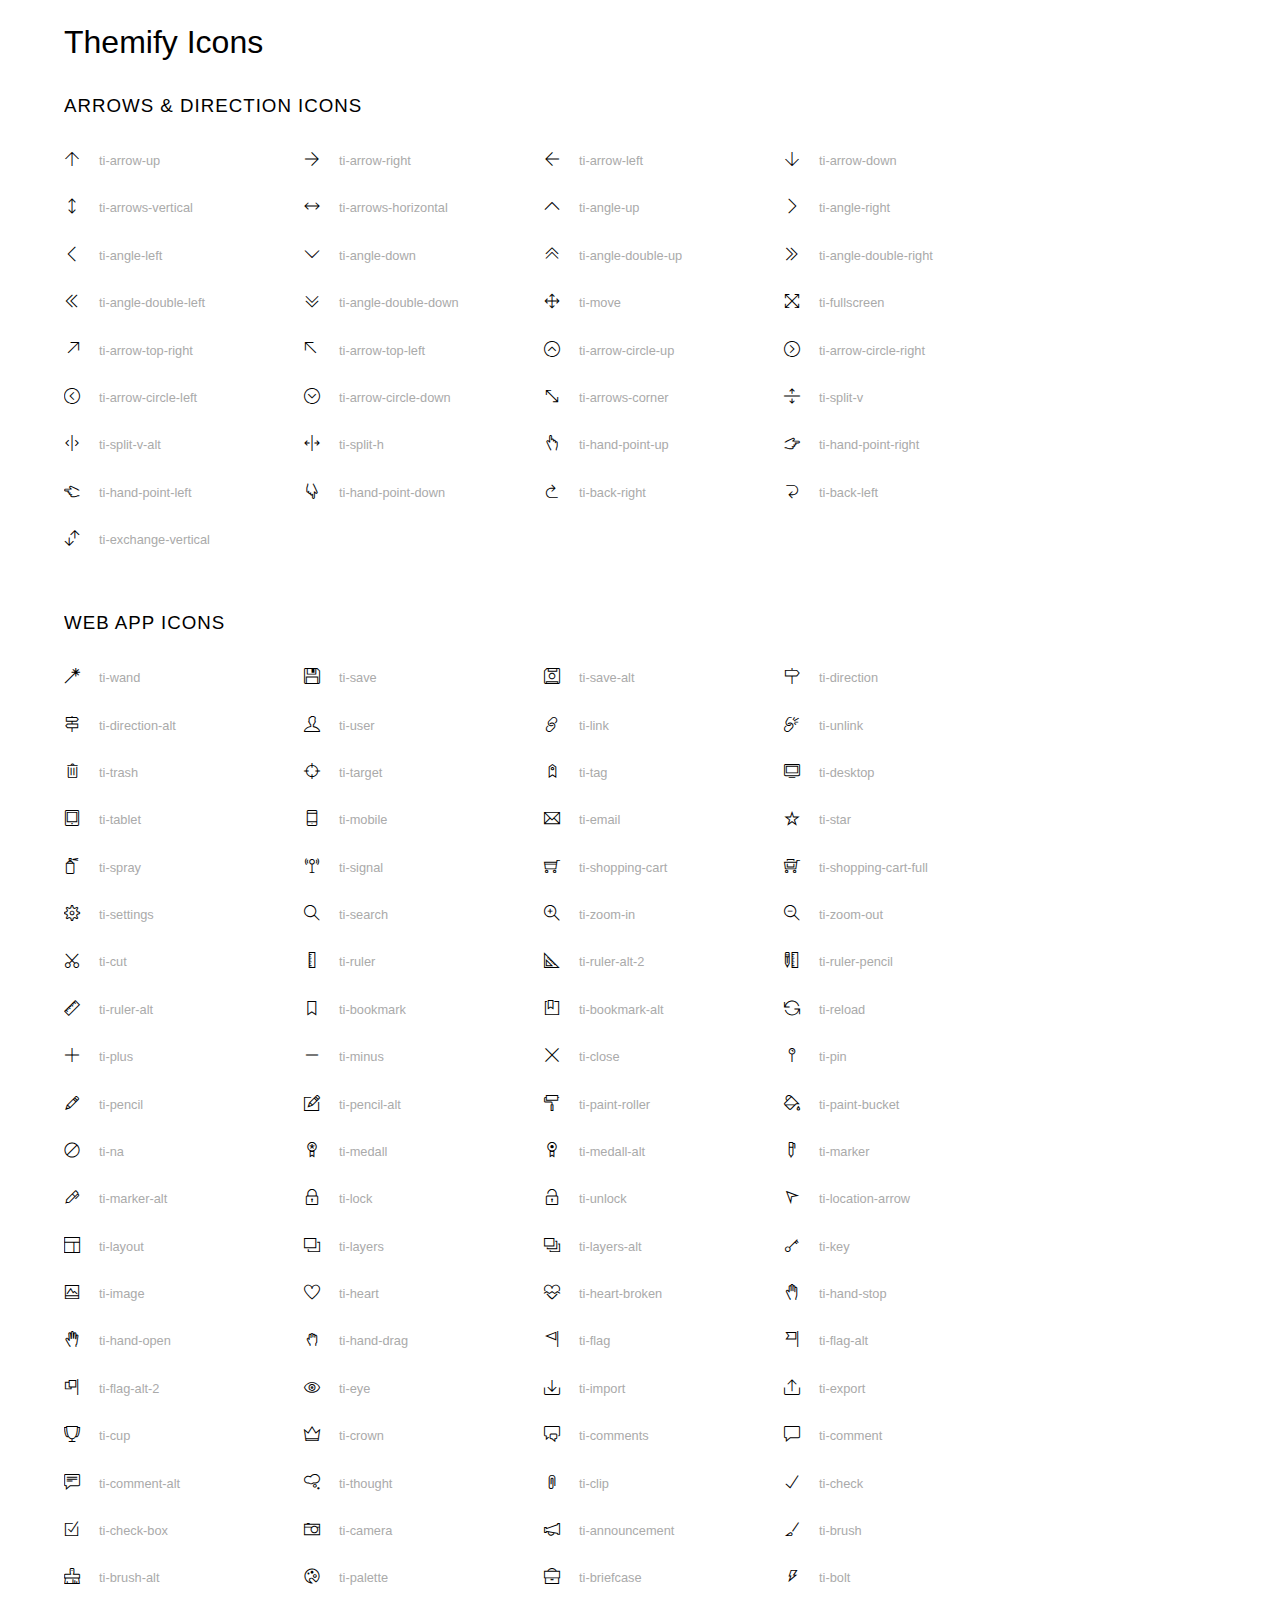
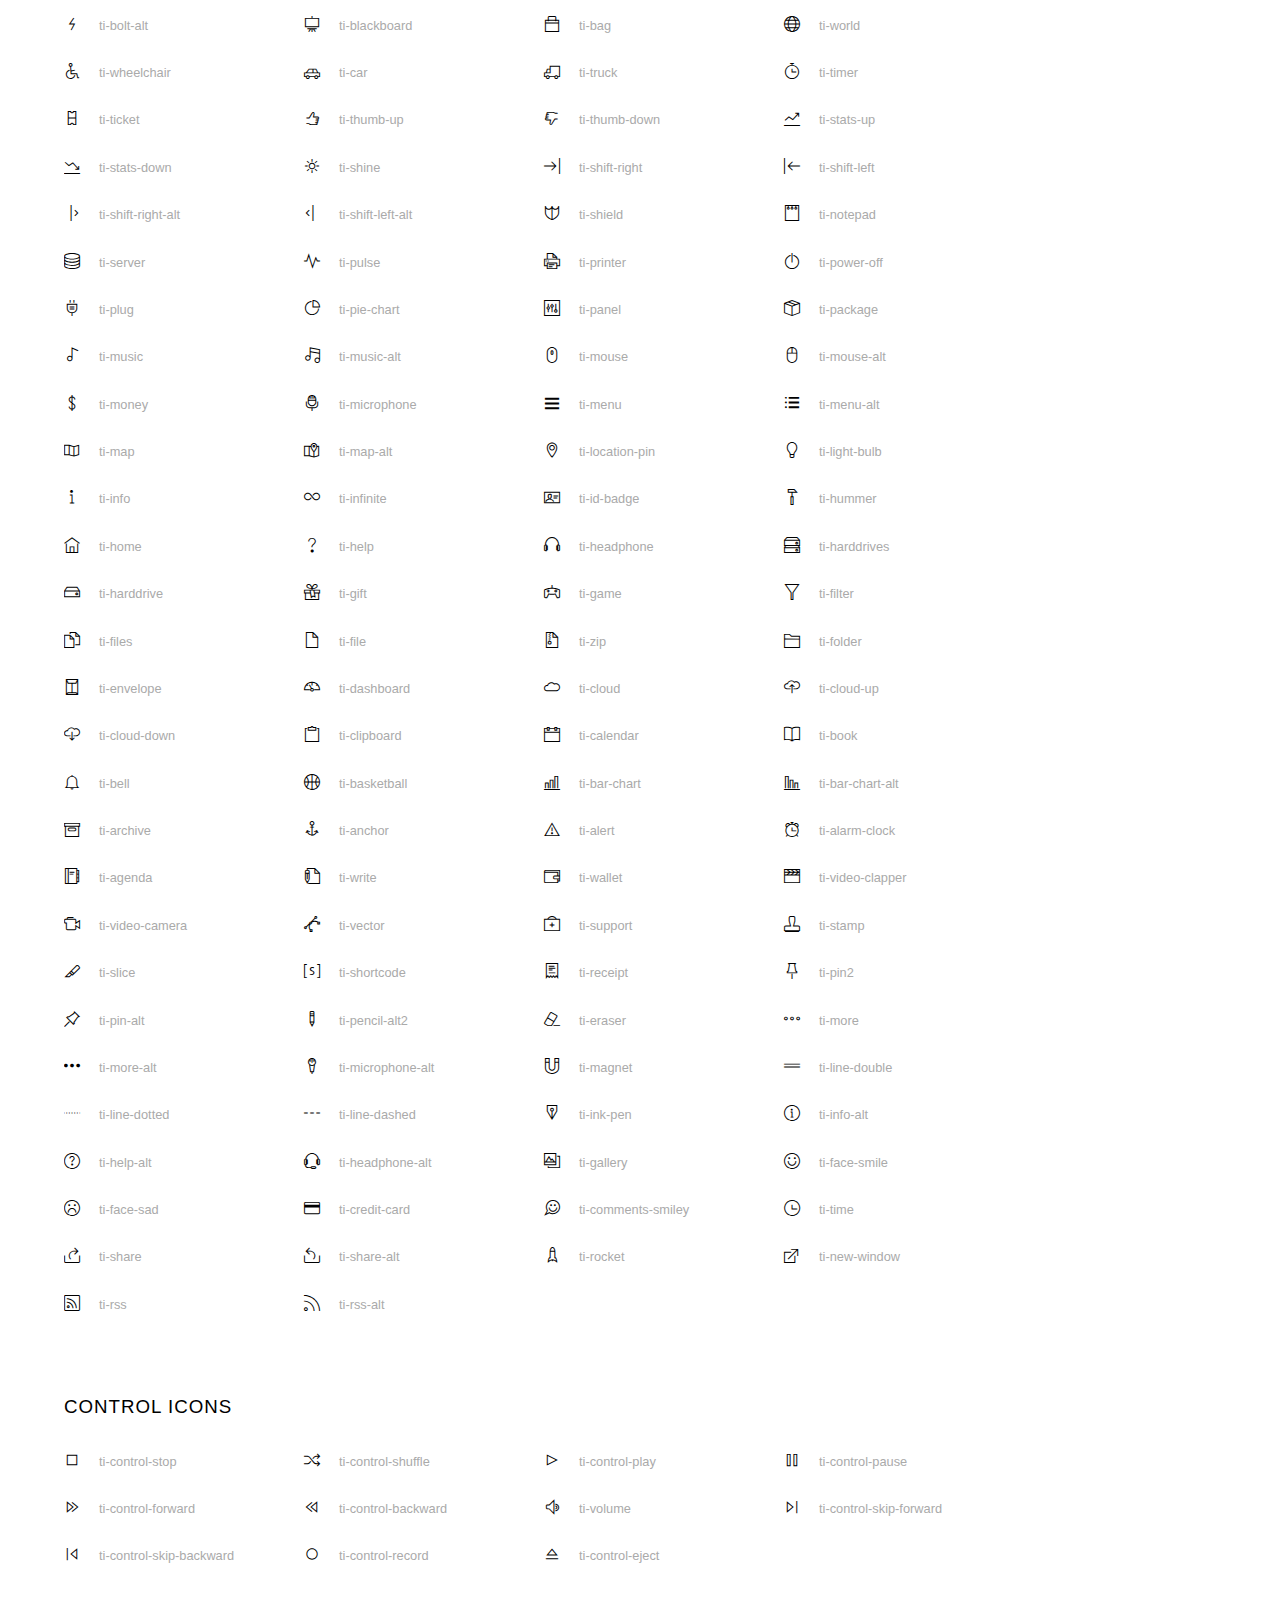
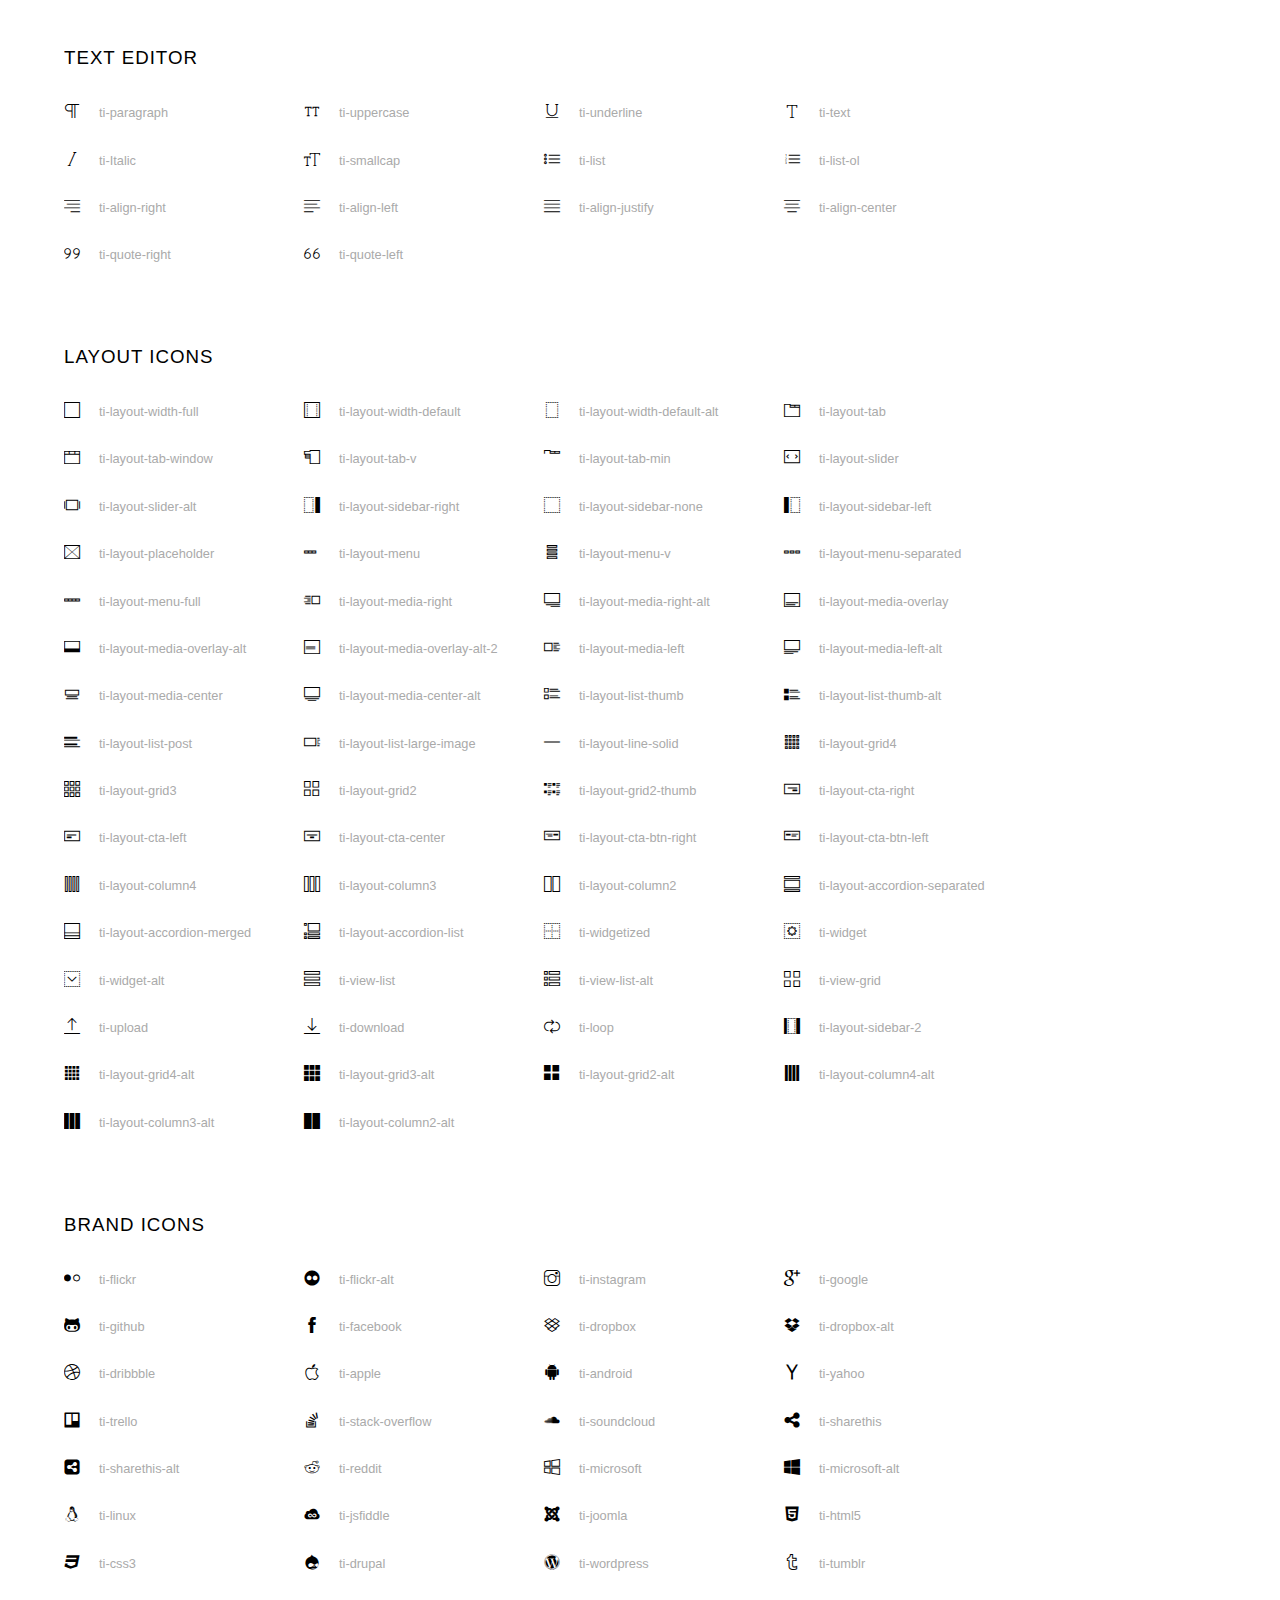
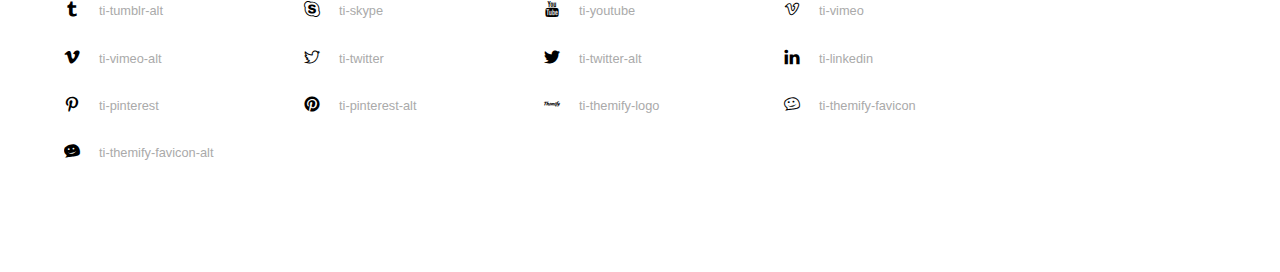
<file: access/fonts/Themify-icons-font/index.html>
<!doctype html>
<html>
<head>
	<meta charset="utf-8">
	<title>Themify Icon Font</title>
	<meta name="viewport" content="width=device-width">
	<link rel="stylesheet" href="demo-files/demo.css">
	<link rel="stylesheet" href="themify-icons.css">
	<!--[if lt IE 8]><!-->
	<link rel="stylesheet" href="ie7/ie7.css">
	<!--<![endif]-->
</head>
<body>
	<h1>Themify Icons</h1>

	<div class="icon-section">

		<div class="icon-section">
			<h3>Arrows &amp; Direction Icons </h3>

			<div class="icon-container">
				<span class="ti-arrow-up"></span><span class="icon-name"> ti-arrow-up</span>
			</div>
			<div class="icon-container">
				<span class="ti-arrow-right"></span><span class="icon-name"> ti-arrow-right</span>
			</div>
			<div class="icon-container">
				<span class="ti-arrow-left"></span><span class="icon-name"> ti-arrow-left</span>
			</div>
			<div class="icon-container">
				<span class="ti-arrow-down"></span><span class="icon-name"> ti-arrow-down</span>
			</div>
			<div class="icon-container">
				<span class="ti-arrows-vertical"></span><span class="icon-name"> ti-arrows-vertical</span>
			</div>
			<div class="icon-container">
				<span class="ti-arrows-horizontal"></span><span class="icon-name"> ti-arrows-horizontal</span>
			</div>
			<div class="icon-container">
				<span class="ti-angle-up"></span><span class="icon-name"> ti-angle-up</span>
			</div>
			<div class="icon-container">
				<span class="ti-angle-right"></span><span class="icon-name"> ti-angle-right</span>
			</div>
			<div class="icon-container">
				<span class="ti-angle-left"></span><span class="icon-name"> ti-angle-left</span>
			</div>
			<div class="icon-container">
				<span class="ti-angle-down"></span><span class="icon-name"> ti-angle-down</span>
			</div>	
			<div class="icon-container">
				<span class="ti-angle-double-up"></span><span class="icon-name"> ti-angle-double-up</span>
			</div>
			<div class="icon-container">
				<span class="ti-angle-double-right"></span><span class="icon-name"> ti-angle-double-right</span>
			</div>
			<div class="icon-container">
				<span class="ti-angle-double-left"></span><span class="icon-name"> ti-angle-double-left</span>
			</div>
			<div class="icon-container">
				<span class="ti-angle-double-down"></span><span class="icon-name"> ti-angle-double-down</span>
			</div>					
			<div class="icon-container">
				<span class="ti-move"></span><span class="icon-name"> ti-move</span>
			</div>
			<div class="icon-container">
				<span class="ti-fullscreen"></span><span class="icon-name"> ti-fullscreen</span>
			</div>
			<div class="icon-container">
				<span class="ti-arrow-top-right"></span><span class="icon-name"> ti-arrow-top-right</span>
			</div>
			<div class="icon-container">
				<span class="ti-arrow-top-left"></span><span class="icon-name"> ti-arrow-top-left</span>
			</div>
			<div class="icon-container">
				<span class="ti-arrow-circle-up"></span><span class="icon-name"> ti-arrow-circle-up</span>
			</div>
			<div class="icon-container">
				<span class="ti-arrow-circle-right"></span><span class="icon-name"> ti-arrow-circle-right</span>
			</div>
			<div class="icon-container">
				<span class="ti-arrow-circle-left"></span><span class="icon-name"> ti-arrow-circle-left</span>
			</div>
			<div class="icon-container">
				<span class="ti-arrow-circle-down"></span><span class="icon-name"> ti-arrow-circle-down</span>
			</div>
			<div class="icon-container">
				<span class="ti-arrows-corner"></span><span class="icon-name"> ti-arrows-corner</span>
			</div>
			<div class="icon-container">
				<span class="ti-split-v"></span><span class="icon-name"> ti-split-v</span>
			</div>

			<div class="icon-container">
				<span class="ti-split-v-alt"></span><span class="icon-name"> ti-split-v-alt</span>
			</div>
			<div class="icon-container">
				<span class="ti-split-h"></span><span class="icon-name"> ti-split-h</span>
			</div>
			<div class="icon-container">
				<span class="ti-hand-point-up"></span><span class="icon-name"> ti-hand-point-up</span>
			</div>
			<div class="icon-container">
				<span class="ti-hand-point-right"></span><span class="icon-name"> ti-hand-point-right</span>
			</div>
			<div class="icon-container">
				<span class="ti-hand-point-left"></span><span class="icon-name"> ti-hand-point-left</span>
			</div>
			<div class="icon-container">
				<span class="ti-hand-point-down"></span><span class="icon-name"> ti-hand-point-down</span>
			</div>
			<div class="icon-container">
				<span class="ti-back-right"></span><span class="icon-name"> ti-back-right</span>
			</div>
			<div class="icon-container">
				<span class="ti-back-left"></span><span class="icon-name"> ti-back-left</span>
			</div>
			<div class="icon-container">
				<span class="ti-exchange-vertical"></span><span class="icon-name"> ti-exchange-vertical</span>
			</div>

		</div> <!-- Arrows Icons -->



		<h3>Web App Icons</h3>
		
		<div class="icon-section">

			<div class="icon-container">
				<span class="ti-wand"></span><span class="icon-name"> ti-wand</span>
			</div>
			<div class="icon-container">
				<span class="ti-save"></span><span class="icon-name"> ti-save</span>
			</div>
			<div class="icon-container">
				<span class="ti-save-alt"></span><span class="icon-name"> ti-save-alt</span>
			</div>

			<div class="icon-container">
				<span class="ti-direction"></span><span class="icon-name"> ti-direction</span>
			</div>
			<div class="icon-container">
				<span class="ti-direction-alt"></span><span class="icon-name"> ti-direction-alt</span>
			</div>
			<div class="icon-container">
				<span class="ti-user"></span><span class="icon-name"> ti-user</span>
			</div>
			<div class="icon-container">
				<span class="ti-link"></span><span class="icon-name"> ti-link</span>
			</div>
			<div class="icon-container">
				<span class="ti-unlink"></span><span class="icon-name"> ti-unlink</span>
			</div>
			<div class="icon-container">
				<span class="ti-trash"></span><span class="icon-name"> ti-trash</span>
			</div>
			<div class="icon-container">
				<span class="ti-target"></span><span class="icon-name"> ti-target</span>
			</div>
			<div class="icon-container">
				<span class="ti-tag"></span><span class="icon-name"> ti-tag</span>
			</div>
			<div class="icon-container">
				<span class="ti-desktop"></span><span class="icon-name"> ti-desktop</span>
			</div>
			<div class="icon-container">
				<span class="ti-tablet"></span><span class="icon-name"> ti-tablet</span>
			</div>
			<div class="icon-container">
				<span class="ti-mobile"></span><span class="icon-name"> ti-mobile</span>
			</div>
			<div class="icon-container">
				<span class="ti-email"></span><span class="icon-name"> ti-email</span>
			</div>	
			<div class="icon-container">
				<span class="ti-star"></span><span class="icon-name"> ti-star</span>
			</div>
			<div class="icon-container">
				<span class="ti-spray"></span><span class="icon-name"> ti-spray</span>
			</div>
			<div class="icon-container">
				<span class="ti-signal"></span><span class="icon-name"> ti-signal</span>
			</div>
			<div class="icon-container">
				<span class="ti-shopping-cart"></span><span class="icon-name"> ti-shopping-cart</span>
			</div>
			<div class="icon-container">
				<span class="ti-shopping-cart-full"></span><span class="icon-name"> ti-shopping-cart-full</span>
			</div>
			<div class="icon-container">
				<span class="ti-settings"></span><span class="icon-name"> ti-settings</span>
			</div>
			<div class="icon-container">
				<span class="ti-search"></span><span class="icon-name"> ti-search</span>
			</div>
			<div class="icon-container">
				<span class="ti-zoom-in"></span><span class="icon-name"> ti-zoom-in</span>
			</div>
			<div class="icon-container">
				<span class="ti-zoom-out"></span><span class="icon-name"> ti-zoom-out</span>
			</div>
			<div class="icon-container">
				<span class="ti-cut"></span><span class="icon-name"> ti-cut</span>
			</div>
			<div class="icon-container">
				<span class="ti-ruler"></span><span class="icon-name"> ti-ruler</span>
			</div>
			<div class="icon-container">
				<span class="ti-ruler-alt-2"></span><span class="icon-name"> ti-ruler-alt-2</span>
			</div>			
			<div class="icon-container">
				<span class="ti-ruler-pencil"></span><span class="icon-name"> ti-ruler-pencil</span>
			</div>
			<div class="icon-container">
				<span class="ti-ruler-alt"></span><span class="icon-name"> ti-ruler-alt</span>
			</div>
			<div class="icon-container">
				<span class="ti-bookmark"></span><span class="icon-name"> ti-bookmark</span>
			</div>
			<div class="icon-container">
				<span class="ti-bookmark-alt"></span><span class="icon-name"> ti-bookmark-alt</span>
			</div>
			<div class="icon-container">
				<span class="ti-reload"></span><span class="icon-name"> ti-reload</span>
			</div>
			<div class="icon-container">
				<span class="ti-plus"></span><span class="icon-name"> ti-plus</span>
			</div>
			<div class="icon-container">
				<span class="ti-minus"></span><span class="icon-name"> ti-minus</span>
			</div>
			<div class="icon-container">
				<span class="ti-close"></span><span class="icon-name"> ti-close</span>
			</div>			
			<div class="icon-container">
				<span class="ti-pin"></span><span class="icon-name"> ti-pin</span>
			</div>
			<div class="icon-container">
				<span class="ti-pencil"></span><span class="icon-name"> ti-pencil</span>
			</div>
					
		  	<div class="icon-container">
				<span class="ti-pencil-alt"></span><span class="icon-name"> ti-pencil-alt</span>
			</div>
			<div class="icon-container">
				<span class="ti-paint-roller"></span><span class="icon-name"> ti-paint-roller</span>
			</div>
			<div class="icon-container">
				<span class="ti-paint-bucket"></span><span class="icon-name"> ti-paint-bucket</span>
			</div>
			<div class="icon-container">
				<span class="ti-na"></span><span class="icon-name"> ti-na</span>
			</div>
			<div class="icon-container">
				<span class="ti-medall"></span><span class="icon-name"> ti-medall</span>
			</div>
			<div class="icon-container">
				<span class="ti-medall-alt"></span><span class="icon-name"> ti-medall-alt</span>
			</div>
			<div class="icon-container">
				<span class="ti-marker"></span><span class="icon-name"> ti-marker</span>
			</div>
			<div class="icon-container">
				<span class="ti-marker-alt"></span><span class="icon-name"> ti-marker-alt</span>
			</div>

			<div class="icon-container">
				<span class="ti-lock"></span><span class="icon-name"> ti-lock</span>
			</div>
			<div class="icon-container">
				<span class="ti-unlock"></span><span class="icon-name"> ti-unlock</span>
			</div>
			<div class="icon-container">
				<span class="ti-location-arrow"></span><span class="icon-name"> ti-location-arrow</span>
			</div>
			<div class="icon-container">
				<span class="ti-layout"></span><span class="icon-name"> ti-layout</span>
			</div>
			<div class="icon-container">
				<span class="ti-layers"></span><span class="icon-name"> ti-layers</span>
			</div>
			<div class="icon-container">
				<span class="ti-layers-alt"></span><span class="icon-name"> ti-layers-alt</span>
			</div>
			<div class="icon-container">
				<span class="ti-key"></span><span class="icon-name"> ti-key</span>
			</div>
			<div class="icon-container">
				<span class="ti-image"></span><span class="icon-name"> ti-image</span>
			</div>
			<div class="icon-container">
				<span class="ti-heart"></span><span class="icon-name"> ti-heart</span>
			</div>
			<div class="icon-container">
				<span class="ti-heart-broken"></span><span class="icon-name"> ti-heart-broken</span>
			</div>
			<div class="icon-container">
				<span class="ti-hand-stop"></span><span class="icon-name"> ti-hand-stop</span>
			</div>
			<div class="icon-container">
				<span class="ti-hand-open"></span><span class="icon-name"> ti-hand-open</span>
			</div>
			<div class="icon-container">
				<span class="ti-hand-drag"></span><span class="icon-name"> ti-hand-drag</span>
			</div>
			<div class="icon-container">
				<span class="ti-flag"></span><span class="icon-name"> ti-flag</span>
			</div>
			<div class="icon-container">
				<span class="ti-flag-alt"></span><span class="icon-name"> ti-flag-alt</span>
			</div>
			<div class="icon-container">
				<span class="ti-flag-alt-2"></span><span class="icon-name"> ti-flag-alt-2</span>
			</div>
			<div class="icon-container">
				<span class="ti-eye"></span><span class="icon-name"> ti-eye</span>
			</div>
			<div class="icon-container">
				<span class="ti-import"></span><span class="icon-name"> ti-import</span>
			</div>			
			<div class="icon-container">
				<span class="ti-export"></span><span class="icon-name"> ti-export</span>
			</div>
			<div class="icon-container">
				<span class="ti-cup"></span><span class="icon-name"> ti-cup</span>
			</div>
			<div class="icon-container">
				<span class="ti-crown"></span><span class="icon-name"> ti-crown</span>
			</div>
			<div class="icon-container">
				<span class="ti-comments"></span><span class="icon-name"> ti-comments</span>
			</div>
			<div class="icon-container">
				<span class="ti-comment"></span><span class="icon-name"> ti-comment</span>
			</div>
			<div class="icon-container">
				<span class="ti-comment-alt"></span><span class="icon-name"> ti-comment-alt</span>
			</div>
			<div class="icon-container">
				<span class="ti-thought"></span><span class="icon-name"> ti-thought</span>
			</div>			
			<div class="icon-container">
				<span class="ti-clip"></span><span class="icon-name"> ti-clip</span>
			</div>

			<div class="icon-container">
				<span class="ti-check"></span><span class="icon-name"> ti-check</span>
			</div>
			<div class="icon-container">
				<span class="ti-check-box"></span><span class="icon-name"> ti-check-box</span>
			</div>
			<div class="icon-container">
				<span class="ti-camera"></span><span class="icon-name"> ti-camera</span>
			</div>
			<div class="icon-container">
				<span class="ti-announcement"></span><span class="icon-name"> ti-announcement</span>
			</div>
			<div class="icon-container">
				<span class="ti-brush"></span><span class="icon-name"> ti-brush</span>
			</div>
			<div class="icon-container">
				<span class="ti-brush-alt"></span><span class="icon-name"> ti-brush-alt</span>
			</div>
			<div class="icon-container">
				<span class="ti-palette"></span><span class="icon-name"> ti-palette</span>
			</div>			
			<div class="icon-container">
				<span class="ti-briefcase"></span><span class="icon-name"> ti-briefcase</span>
			</div>
			<div class="icon-container">
				<span class="ti-bolt"></span><span class="icon-name"> ti-bolt</span>
			</div>
			<div class="icon-container">
				<span class="ti-bolt-alt"></span><span class="icon-name"> ti-bolt-alt</span>
			</div>
			<div class="icon-container">
				<span class="ti-blackboard"></span><span class="icon-name"> ti-blackboard</span>
			</div>
			<div class="icon-container">
				<span class="ti-bag"></span><span class="icon-name"> ti-bag</span>
			</div>
			<div class="icon-container">
				<span class="ti-world"></span><span class="icon-name"> ti-world</span>
			</div>
			<div class="icon-container">
				<span class="ti-wheelchair"></span><span class="icon-name"> ti-wheelchair</span>
			</div>
			<div class="icon-container">
				<span class="ti-car"></span><span class="icon-name"> ti-car</span>
			</div>
			<div class="icon-container">
				<span class="ti-truck"></span><span class="icon-name"> ti-truck</span>
			</div>
			<div class="icon-container">
				<span class="ti-timer"></span><span class="icon-name"> ti-timer</span>
			</div>
			<div class="icon-container">
				<span class="ti-ticket"></span><span class="icon-name"> ti-ticket</span>
			</div>
			<div class="icon-container">
				<span class="ti-thumb-up"></span><span class="icon-name"> ti-thumb-up</span>
			</div>
			<div class="icon-container">
				<span class="ti-thumb-down"></span><span class="icon-name"> ti-thumb-down</span>
			</div>

			<div class="icon-container">
				<span class="ti-stats-up"></span><span class="icon-name"> ti-stats-up</span>
			</div>
			<div class="icon-container">
				<span class="ti-stats-down"></span><span class="icon-name"> ti-stats-down</span>
			</div>
			<div class="icon-container">
				<span class="ti-shine"></span><span class="icon-name"> ti-shine</span>
			</div>
			<div class="icon-container">
				<span class="ti-shift-right"></span><span class="icon-name"> ti-shift-right</span>
			</div>
			<div class="icon-container">
				<span class="ti-shift-left"></span><span class="icon-name"> ti-shift-left</span>
			</div>

			<div class="icon-container">
				<span class="ti-shift-right-alt"></span><span class="icon-name"> ti-shift-right-alt</span>
			</div>
			<div class="icon-container">
				<span class="ti-shift-left-alt"></span><span class="icon-name"> ti-shift-left-alt</span>
			</div>
			<div class="icon-container">
				<span class="ti-shield"></span><span class="icon-name"> ti-shield</span>
			</div>
			<div class="icon-container">
				<span class="ti-notepad"></span><span class="icon-name"> ti-notepad</span>
			</div>
			<div class="icon-container">
				<span class="ti-server"></span><span class="icon-name"> ti-server</span>
			</div>

			<div class="icon-container">
				<span class="ti-pulse"></span><span class="icon-name"> ti-pulse</span>
			</div>
			<div class="icon-container">
				<span class="ti-printer"></span><span class="icon-name"> ti-printer</span>
			</div>
			<div class="icon-container">
				<span class="ti-power-off"></span><span class="icon-name"> ti-power-off</span>
			</div>
			<div class="icon-container">
				<span class="ti-plug"></span><span class="icon-name"> ti-plug</span>
			</div>
			<div class="icon-container">
				<span class="ti-pie-chart"></span><span class="icon-name"> ti-pie-chart</span>
			</div>

			<div class="icon-container">
				<span class="ti-panel"></span><span class="icon-name"> ti-panel</span>
			</div>
			<div class="icon-container">
				<span class="ti-package"></span><span class="icon-name"> ti-package</span>
			</div>
			<div class="icon-container">
				<span class="ti-music"></span><span class="icon-name"> ti-music</span>
			</div>
			<div class="icon-container">
				<span class="ti-music-alt"></span><span class="icon-name"> ti-music-alt</span>
			</div>
			<div class="icon-container">
				<span class="ti-mouse"></span><span class="icon-name"> ti-mouse</span>
			</div>
			<div class="icon-container">
				<span class="ti-mouse-alt"></span><span class="icon-name"> ti-mouse-alt</span>
			</div>
			<div class="icon-container">
				<span class="ti-money"></span><span class="icon-name"> ti-money</span>
			</div>
			<div class="icon-container">
				<span class="ti-microphone"></span><span class="icon-name"> ti-microphone</span>
			</div>
			<div class="icon-container">
				<span class="ti-menu"></span><span class="icon-name"> ti-menu</span>
			</div>
			<div class="icon-container">
				<span class="ti-menu-alt"></span><span class="icon-name"> ti-menu-alt</span>
			</div>
			<div class="icon-container">
				<span class="ti-map"></span><span class="icon-name"> ti-map</span>
			</div>
			<div class="icon-container">
				<span class="ti-map-alt"></span><span class="icon-name"> ti-map-alt</span>
			</div>

			<div class="icon-container">
				<span class="ti-location-pin"></span><span class="icon-name"> ti-location-pin</span>
			</div>

			<div class="icon-container">
				<span class="ti-light-bulb"></span><span class="icon-name"> ti-light-bulb</span>
			</div>
			<div class="icon-container">
				<span class="ti-info"></span><span class="icon-name"> ti-info</span>
			</div>
			<div class="icon-container">
				<span class="ti-infinite"></span><span class="icon-name"> ti-infinite</span>
			</div>
			<div class="icon-container">
				<span class="ti-id-badge"></span><span class="icon-name"> ti-id-badge</span>
			</div>
			<div class="icon-container">
				<span class="ti-hummer"></span><span class="icon-name"> ti-hummer</span>
			</div>
			<div class="icon-container">
				<span class="ti-home"></span><span class="icon-name"> ti-home</span>
			</div>
			<div class="icon-container">
				<span class="ti-help"></span><span class="icon-name"> ti-help</span>
			</div>
			<div class="icon-container">
				<span class="ti-headphone"></span><span class="icon-name"> ti-headphone</span>
			</div>
			<div class="icon-container">
				<span class="ti-harddrives"></span><span class="icon-name"> ti-harddrives</span>
			</div>
			<div class="icon-container">
				<span class="ti-harddrive"></span><span class="icon-name"> ti-harddrive</span>
			</div>
			<div class="icon-container">
				<span class="ti-gift"></span><span class="icon-name"> ti-gift</span>
			</div>
			<div class="icon-container">
				<span class="ti-game"></span><span class="icon-name"> ti-game</span>
			</div>
			<div class="icon-container">
				<span class="ti-filter"></span><span class="icon-name"> ti-filter</span>
			</div>
			<div class="icon-container">
				<span class="ti-files"></span><span class="icon-name"> ti-files</span>
			</div>
			<div class="icon-container">
				<span class="ti-file"></span><span class="icon-name"> ti-file</span>
			</div>
			<div class="icon-container">
				<span class="ti-zip"></span><span class="icon-name"> ti-zip</span>
			</div>
			<div class="icon-container">
				<span class="ti-folder"></span><span class="icon-name"> ti-folder</span>
			</div>			
			<div class="icon-container">
				<span class="ti-envelope"></span><span class="icon-name"> ti-envelope</span>
			</div>


			<div class="icon-container">
				<span class="ti-dashboard"></span><span class="icon-name"> ti-dashboard</span>
			</div>
			<div class="icon-container">
				<span class="ti-cloud"></span><span class="icon-name"> ti-cloud</span>
			</div>
			<div class="icon-container">
				<span class="ti-cloud-up"></span><span class="icon-name"> ti-cloud-up</span>
			</div>
			<div class="icon-container">
				<span class="ti-cloud-down"></span><span class="icon-name"> ti-cloud-down</span>
			</div>
			<div class="icon-container">
				<span class="ti-clipboard"></span><span class="icon-name"> ti-clipboard</span>
			</div>
			<div class="icon-container">
				<span class="ti-calendar"></span><span class="icon-name"> ti-calendar</span>
			</div>
			<div class="icon-container">
				<span class="ti-book"></span><span class="icon-name"> ti-book</span>
			</div>
			<div class="icon-container">
				<span class="ti-bell"></span><span class="icon-name"> ti-bell</span>
			</div>
			<div class="icon-container">
				<span class="ti-basketball"></span><span class="icon-name"> ti-basketball</span>
			</div>
			<div class="icon-container">
				<span class="ti-bar-chart"></span><span class="icon-name"> ti-bar-chart</span>
			</div>
			<div class="icon-container">
				<span class="ti-bar-chart-alt"></span><span class="icon-name"> ti-bar-chart-alt</span>
			</div>


			<div class="icon-container">
				<span class="ti-archive"></span><span class="icon-name"> ti-archive</span>
			</div>
			<div class="icon-container">
				<span class="ti-anchor"></span><span class="icon-name"> ti-anchor</span>
			</div>

			<div class="icon-container">
				<span class="ti-alert"></span><span class="icon-name"> ti-alert</span>
			</div>
			<div class="icon-container">
				<span class="ti-alarm-clock"></span><span class="icon-name"> ti-alarm-clock</span>
			</div>
			<div class="icon-container">
				<span class="ti-agenda"></span><span class="icon-name"> ti-agenda</span>
			</div>
			<div class="icon-container">
				<span class="ti-write"></span><span class="icon-name"> ti-write</span>
			</div>

			<div class="icon-container">
				<span class="ti-wallet"></span><span class="icon-name"> ti-wallet</span>
			</div>
			<div class="icon-container">
				<span class="ti-video-clapper"></span><span class="icon-name"> ti-video-clapper</span>
			</div>
			<div class="icon-container">
				<span class="ti-video-camera"></span><span class="icon-name"> ti-video-camera</span>
			</div>
			<div class="icon-container">
				<span class="ti-vector"></span><span class="icon-name"> ti-vector</span>
			</div>

			<div class="icon-container">
				<span class="ti-support"></span><span class="icon-name"> ti-support</span>
			</div>
			<div class="icon-container">
				<span class="ti-stamp"></span><span class="icon-name"> ti-stamp</span>
			</div>
			<div class="icon-container">
				<span class="ti-slice"></span><span class="icon-name"> ti-slice</span>
			</div>
			<div class="icon-container">
				<span class="ti-shortcode"></span><span class="icon-name"> ti-shortcode</span>
			</div>
			<div class="icon-container">
				<span class="ti-receipt"></span><span class="icon-name"> ti-receipt</span>
			</div>
			<div class="icon-container">
				<span class="ti-pin2"></span><span class="icon-name"> ti-pin2</span>
			</div>
			<div class="icon-container">
				<span class="ti-pin-alt"></span><span class="icon-name"> ti-pin-alt</span>
			</div>
			<div class="icon-container">
				<span class="ti-pencil-alt2"></span><span class="icon-name"> ti-pencil-alt2</span>
			</div>
			<div class="icon-container">
				<span class="ti-eraser"></span><span class="icon-name"> ti-eraser</span>
			</div>			
			<div class="icon-container">
				<span class="ti-more"></span><span class="icon-name"> ti-more</span>
			</div>
			<div class="icon-container">
				<span class="ti-more-alt"></span><span class="icon-name"> ti-more-alt</span>
			</div>
			<div class="icon-container">
				<span class="ti-microphone-alt"></span><span class="icon-name"> ti-microphone-alt</span>
			</div>
			<div class="icon-container">
				<span class="ti-magnet"></span><span class="icon-name"> ti-magnet</span>
			</div>
			<div class="icon-container">
				<span class="ti-line-double"></span><span class="icon-name"> ti-line-double</span>
			</div>
			<div class="icon-container">
				<span class="ti-line-dotted"></span><span class="icon-name"> ti-line-dotted</span>
			</div>
			<div class="icon-container">
				<span class="ti-line-dashed"></span><span class="icon-name"> ti-line-dashed</span>
			</div>

			<div class="icon-container">
				<span class="ti-ink-pen"></span><span class="icon-name"> ti-ink-pen</span>
			</div>
			<div class="icon-container">
				<span class="ti-info-alt"></span><span class="icon-name"> ti-info-alt</span>
			</div>
			<div class="icon-container">
				<span class="ti-help-alt"></span><span class="icon-name"> ti-help-alt</span>
			</div>
			<div class="icon-container">
				<span class="ti-headphone-alt"></span><span class="icon-name"> ti-headphone-alt</span>
			</div>

			<div class="icon-container">
				<span class="ti-gallery"></span><span class="icon-name"> ti-gallery</span>
			</div>
			<div class="icon-container">
				<span class="ti-face-smile"></span><span class="icon-name"> ti-face-smile</span>
			</div>
			<div class="icon-container">
				<span class="ti-face-sad"></span><span class="icon-name"> ti-face-sad</span>
			</div>
			<div class="icon-container">
				<span class="ti-credit-card"></span><span class="icon-name"> ti-credit-card</span>
			</div>
			<div class="icon-container">
				<span class="ti-comments-smiley"></span><span class="icon-name"> ti-comments-smiley</span>
			</div>
			<div class="icon-container">
				<span class="ti-time"></span><span class="icon-name"> ti-time</span>
			</div>
			<div class="icon-container">
				<span class="ti-share"></span><span class="icon-name"> ti-share</span>
			</div>
			<div class="icon-container">
				<span class="ti-share-alt"></span><span class="icon-name"> ti-share-alt</span>
			</div>
			<div class="icon-container">
				<span class="ti-rocket"></span><span class="icon-name"> ti-rocket</span>
			</div>

			<div class="icon-container">
				<span class="ti-new-window"></span><span class="icon-name"> ti-new-window</span>
			</div>

			<div class="icon-container">
				<span class="ti-rss"></span><span class="icon-name"> ti-rss</span>
			</div>

			<div class="icon-container">
				<span class="ti-rss-alt"></span><span class="icon-name"> ti-rss-alt</span>
			</div>
			
		</div><!-- Web App Icons -->


		<div class="icon-section">
			<h3>Control Icons</h3>
			<div class="icon-container">
				<span class="ti-control-stop"></span><span class="icon-name"> ti-control-stop</span>
			</div>
			<div class="icon-container">
				<span class="ti-control-shuffle"></span><span class="icon-name"> ti-control-shuffle</span>
			</div>
			<div class="icon-container">
				<span class="ti-control-play"></span><span class="icon-name"> ti-control-play</span>
			</div>
			<div class="icon-container">
				<span class="ti-control-pause"></span><span class="icon-name"> ti-control-pause</span>
			</div>
			<div class="icon-container">
				<span class="ti-control-forward"></span><span class="icon-name"> ti-control-forward</span>
			</div>
			<div class="icon-container">
				<span class="ti-control-backward"></span><span class="icon-name"> ti-control-backward</span>
			</div>	
			<div class="icon-container">
				<span class="ti-volume"></span><span class="icon-name"> ti-volume</span>
			</div>
			<div class="icon-container">
				<span class="ti-control-skip-forward"></span><span class="icon-name"> ti-control-skip-forward</span>
			</div>
			<div class="icon-container">
				<span class="ti-control-skip-backward"></span><span class="icon-name"> ti-control-skip-backward</span>
			</div>
			<div class="icon-container">
				<span class="ti-control-record"></span><span class="icon-name"> ti-control-record</span>
			</div>
			<div class="icon-container">
				<span class="ti-control-eject"></span><span class="icon-name"> ti-control-eject</span>
			</div>			
		</div> <!-- Control Icons -->


		<div class="icon-section">
			<h3>Text Editor</h3>

			<div class="icon-container">
				<span class="ti-paragraph"></span><span class="icon-name"> ti-paragraph</span>
			</div>
			<div class="icon-container">
				<span class="ti-uppercase"></span><span class="icon-name"> ti-uppercase</span>
			</div>

			<div class="icon-container">
				<span class="ti-underline"></span><span class="icon-name"> ti-underline</span>
			</div>
			<div class="icon-container">
				<span class="ti-text"></span><span class="icon-name"> ti-text</span>
			</div>
			<div class="icon-container">
				<span class="ti-Italic"></span><span class="icon-name"> ti-Italic</span>
			</div>
			<div class="icon-container">
				<span class="ti-smallcap"></span><span class="icon-name"> ti-smallcap</span>
			</div>
			<div class="icon-container">
				<span class="ti-list"></span><span class="icon-name"> ti-list</span>
			</div>
			<div class="icon-container">
				<span class="ti-list-ol"></span><span class="icon-name"> ti-list-ol</span>
			</div>
			<div class="icon-container">
				<span class="ti-align-right"></span><span class="icon-name"> ti-align-right</span>
			</div>
			<div class="icon-container">
				<span class="ti-align-left"></span><span class="icon-name"> ti-align-left</span>
			</div>
			<div class="icon-container">
				<span class="ti-align-justify"></span><span class="icon-name"> ti-align-justify</span>
			</div>
			<div class="icon-container">
				<span class="ti-align-center"></span><span class="icon-name"> ti-align-center</span>
			</div>
			<div class="icon-container">
				<span class="ti-quote-right"></span><span class="icon-name"> ti-quote-right</span>
			</div>
			<div class="icon-container">
				<span class="ti-quote-left"></span><span class="icon-name"> ti-quote-left</span>
			</div>

		</div> <!-- Text Editor -->



		<div class="icon-section">
			<h3>Layout Icons</h3>
			<div class="icon-container">
				<span class="ti-layout-width-full"></span><span class="icon-name"> ti-layout-width-full</span>
			</div>
			<div class="icon-container">
				<span class="ti-layout-width-default"></span><span class="icon-name"> ti-layout-width-default</span>
			</div>
			<div class="icon-container">
				<span class="ti-layout-width-default-alt"></span><span class="icon-name"> ti-layout-width-default-alt</span>
			</div>
			<div class="icon-container">
				<span class="ti-layout-tab"></span><span class="icon-name"> ti-layout-tab</span>
			</div>
			<div class="icon-container">
				<span class="ti-layout-tab-window"></span><span class="icon-name"> ti-layout-tab-window</span>
			</div>
			<div class="icon-container">
				<span class="ti-layout-tab-v"></span><span class="icon-name"> ti-layout-tab-v</span>
			</div>
			<div class="icon-container">
				<span class="ti-layout-tab-min"></span><span class="icon-name"> ti-layout-tab-min</span>
			</div>
			<div class="icon-container">
				<span class="ti-layout-slider"></span><span class="icon-name"> ti-layout-slider</span>
			</div>
			<div class="icon-container">
				<span class="ti-layout-slider-alt"></span><span class="icon-name"> ti-layout-slider-alt</span>
			</div>
			<div class="icon-container">
				<span class="ti-layout-sidebar-right"></span><span class="icon-name"> ti-layout-sidebar-right</span>
			</div>
			<div class="icon-container">
				<span class="ti-layout-sidebar-none"></span><span class="icon-name"> ti-layout-sidebar-none</span>
			</div>
			<div class="icon-container">
				<span class="ti-layout-sidebar-left"></span><span class="icon-name"> ti-layout-sidebar-left</span>
			</div>
			<div class="icon-container">
				<span class="ti-layout-placeholder"></span><span class="icon-name"> ti-layout-placeholder</span>
			</div>
			<div class="icon-container">
				<span class="ti-layout-menu"></span><span class="icon-name"> ti-layout-menu</span>
			</div>
			<div class="icon-container">
				<span class="ti-layout-menu-v"></span><span class="icon-name"> ti-layout-menu-v</span>
			</div>
			<div class="icon-container">
				<span class="ti-layout-menu-separated"></span><span class="icon-name"> ti-layout-menu-separated</span>
			</div>
			<div class="icon-container">
				<span class="ti-layout-menu-full"></span><span class="icon-name"> ti-layout-menu-full</span>
			</div>
			<div class="icon-container">
				<span class="ti-layout-media-right"></span><span class="icon-name"> ti-layout-media-right</span>
			</div>
			<div class="icon-container">
				<span class="ti-layout-media-right-alt"></span><span class="icon-name"> ti-layout-media-right-alt</span>
			</div>
			<div class="icon-container">
				<span class="ti-layout-media-overlay"></span><span class="icon-name"> ti-layout-media-overlay</span>
			</div>
			<div class="icon-container">
				<span class="ti-layout-media-overlay-alt"></span><span class="icon-name"> ti-layout-media-overlay-alt</span>
			</div>
			<div class="icon-container">
				<span class="ti-layout-media-overlay-alt-2"></span><span class="icon-name"> ti-layout-media-overlay-alt-2</span>
			</div>
			<div class="icon-container">
				<span class="ti-layout-media-left"></span><span class="icon-name"> ti-layout-media-left</span>
			</div>
			<div class="icon-container">
				<span class="ti-layout-media-left-alt"></span><span class="icon-name"> ti-layout-media-left-alt</span>
			</div>
			<div class="icon-container">
				<span class="ti-layout-media-center"></span><span class="icon-name"> ti-layout-media-center</span>
			</div>
			<div class="icon-container">
				<span class="ti-layout-media-center-alt"></span><span class="icon-name"> ti-layout-media-center-alt</span>
			</div>
			<div class="icon-container">
				<span class="ti-layout-list-thumb"></span><span class="icon-name"> ti-layout-list-thumb</span>
			</div>
			<div class="icon-container">
				<span class="ti-layout-list-thumb-alt"></span><span class="icon-name"> ti-layout-list-thumb-alt</span>
			</div>
			<div class="icon-container">
				<span class="ti-layout-list-post"></span><span class="icon-name"> ti-layout-list-post</span>
			</div>
			<div class="icon-container">
				<span class="ti-layout-list-large-image"></span><span class="icon-name"> ti-layout-list-large-image</span>
			</div>
			<div class="icon-container">
				<span class="ti-layout-line-solid"></span><span class="icon-name"> ti-layout-line-solid</span>
			</div>
			<div class="icon-container">
				<span class="ti-layout-grid4"></span><span class="icon-name"> ti-layout-grid4</span>
			</div>
			<div class="icon-container">
				<span class="ti-layout-grid3"></span><span class="icon-name"> ti-layout-grid3</span>
			</div>
			<div class="icon-container">
				<span class="ti-layout-grid2"></span><span class="icon-name"> ti-layout-grid2</span>
			</div>
			<div class="icon-container">
				<span class="ti-layout-grid2-thumb"></span><span class="icon-name"> ti-layout-grid2-thumb</span>
			</div>
			<div class="icon-container">
				<span class="ti-layout-cta-right"></span><span class="icon-name"> ti-layout-cta-right</span>
			</div>
			<div class="icon-container">
				<span class="ti-layout-cta-left"></span><span class="icon-name"> ti-layout-cta-left</span>
			</div>
			<div class="icon-container">
				<span class="ti-layout-cta-center"></span><span class="icon-name"> ti-layout-cta-center</span>
			</div>
			<div class="icon-container">
				<span class="ti-layout-cta-btn-right"></span><span class="icon-name"> ti-layout-cta-btn-right</span>
			</div>
			<div class="icon-container">
				<span class="ti-layout-cta-btn-left"></span><span class="icon-name"> ti-layout-cta-btn-left</span>
			</div>
			<div class="icon-container">
				<span class="ti-layout-column4"></span><span class="icon-name"> ti-layout-column4</span>
			</div>
			<div class="icon-container">
				<span class="ti-layout-column3"></span><span class="icon-name"> ti-layout-column3</span>
			</div>
			<div class="icon-container">
				<span class="ti-layout-column2"></span><span class="icon-name"> ti-layout-column2</span>
			</div>
			<div class="icon-container">
				<span class="ti-layout-accordion-separated"></span><span class="icon-name"> ti-layout-accordion-separated</span>
			</div>
			<div class="icon-container">
				<span class="ti-layout-accordion-merged"></span><span class="icon-name"> ti-layout-accordion-merged</span>
			</div>
			<div class="icon-container">
				<span class="ti-layout-accordion-list"></span><span class="icon-name"> ti-layout-accordion-list</span>
			</div>
			<div class="icon-container">
				<span class="ti-widgetized"></span><span class="icon-name"> ti-widgetized</span>
			</div>
			<div class="icon-container">
				<span class="ti-widget"></span><span class="icon-name"> ti-widget</span>
			</div>
			<div class="icon-container">
				<span class="ti-widget-alt"></span><span class="icon-name"> ti-widget-alt</span>
			</div>
			<div class="icon-container">
				<span class="ti-view-list"></span><span class="icon-name"> ti-view-list</span>
			</div>
			<div class="icon-container">
				<span class="ti-view-list-alt"></span><span class="icon-name"> ti-view-list-alt</span>
			</div>
			<div class="icon-container">
				<span class="ti-view-grid"></span><span class="icon-name"> ti-view-grid</span>
			</div>
			<div class="icon-container">
				<span class="ti-upload"></span><span class="icon-name"> ti-upload</span>
			</div>
			<div class="icon-container">
				<span class="ti-download"></span><span class="icon-name"> ti-download</span>
			</div>	
			<div class="icon-container">
				<span class="ti-loop"></span><span class="icon-name"> ti-loop</span>
			</div>
			<div class="icon-container">
				<span class="ti-layout-sidebar-2"></span><span class="icon-name"> ti-layout-sidebar-2</span>
			</div>
			<div class="icon-container">
				<span class="ti-layout-grid4-alt"></span><span class="icon-name"> ti-layout-grid4-alt</span>
			</div>
			<div class="icon-container">
				<span class="ti-layout-grid3-alt"></span><span class="icon-name"> ti-layout-grid3-alt</span>
			</div>
			<div class="icon-container">
				<span class="ti-layout-grid2-alt"></span><span class="icon-name"> ti-layout-grid2-alt</span>
			</div>
			<div class="icon-container">
				<span class="ti-layout-column4-alt"></span><span class="icon-name"> ti-layout-column4-alt</span>
			</div>
			<div class="icon-container">
				<span class="ti-layout-column3-alt"></span><span class="icon-name"> ti-layout-column3-alt</span>
			</div>
			<div class="icon-container">
				<span class="ti-layout-column2-alt"></span><span class="icon-name"> ti-layout-column2-alt</span>
			</div>		


		</div> <!-- Layout Icons -->


		<div class="icon-section">
			<h3>Brand Icons</h3>

			<div class="icon-container">
				<span class="ti-flickr"></span><span class="icon-name"> ti-flickr</span>
			</div>
			<div class="icon-container">
				<span class="ti-flickr-alt"></span><span class="icon-name"> ti-flickr-alt</span>
			</div>			
			<div class="icon-container">
				<span class="ti-instagram"></span><span class="icon-name"> ti-instagram</span>
			</div>
			<div class="icon-container">
				<span class="ti-google"></span><span class="icon-name"> ti-google</span>
			</div>
			<div class="icon-container">
				<span class="ti-github"></span><span class="icon-name"> ti-github</span>
			</div>

			<div class="icon-container">
				<span class="ti-facebook"></span><span class="icon-name"> ti-facebook</span>
			</div>
			<div class="icon-container">
				<span class="ti-dropbox"></span><span class="icon-name"> ti-dropbox</span>
			</div>
			<div class="icon-container">
				<span class="ti-dropbox-alt"></span><span class="icon-name"> ti-dropbox-alt</span>
			</div>
			<div class="icon-container">
				<span class="ti-dribbble"></span><span class="icon-name"> ti-dribbble</span>
			</div>
			<div class="icon-container">
				<span class="ti-apple"></span><span class="icon-name"> ti-apple</span>
			</div>
			<div class="icon-container">
				<span class="ti-android"></span><span class="icon-name"> ti-android</span>
			</div>
			<div class="icon-container">
				<span class="ti-yahoo"></span><span class="icon-name"> ti-yahoo</span>
			</div>
			<div class="icon-container">
				<span class="ti-trello"></span><span class="icon-name"> ti-trello</span>
			</div>
			<div class="icon-container">
				<span class="ti-stack-overflow"></span><span class="icon-name"> ti-stack-overflow</span>
			</div>
			<div class="icon-container">
				<span class="ti-soundcloud"></span><span class="icon-name"> ti-soundcloud</span>
			</div>
			<div class="icon-container">
				<span class="ti-sharethis"></span><span class="icon-name"> ti-sharethis</span>
			</div>
			<div class="icon-container">
				<span class="ti-sharethis-alt"></span><span class="icon-name"> ti-sharethis-alt</span>
			</div>
			<div class="icon-container">
				<span class="ti-reddit"></span><span class="icon-name"> ti-reddit</span>
			</div>

			<div class="icon-container">
				<span class="ti-microsoft"></span><span class="icon-name"> ti-microsoft</span>
			</div>
			<div class="icon-container">
				<span class="ti-microsoft-alt"></span><span class="icon-name"> ti-microsoft-alt</span>
			</div>
			<div class="icon-container">
				<span class="ti-linux"></span><span class="icon-name"> ti-linux</span>
			</div>
			<div class="icon-container">
				<span class="ti-jsfiddle"></span><span class="icon-name"> ti-jsfiddle</span>
			</div>
			<div class="icon-container">
				<span class="ti-joomla"></span><span class="icon-name"> ti-joomla</span>
			</div>
			<div class="icon-container">
				<span class="ti-html5"></span><span class="icon-name"> ti-html5</span>
			</div>
			<div class="icon-container">
				<span class="ti-css3"></span><span class="icon-name"> ti-css3</span>
			</div>	
			<div class="icon-container">
				<span class="ti-drupal"></span><span class="icon-name"> ti-drupal</span>
			</div>
			<div class="icon-container">
				<span class="ti-wordpress"></span><span class="icon-name"> ti-wordpress</span>
			</div>		
			<div class="icon-container">
				<span class="ti-tumblr"></span><span class="icon-name"> ti-tumblr</span>
			</div>
			<div class="icon-container">
				<span class="ti-tumblr-alt"></span><span class="icon-name"> ti-tumblr-alt</span>
			</div>
			<div class="icon-container">
				<span class="ti-skype"></span><span class="icon-name"> ti-skype</span>
			</div>
			<div class="icon-container">
				<span class="ti-youtube"></span><span class="icon-name"> ti-youtube</span>
			</div>
			<div class="icon-container">
				<span class="ti-vimeo"></span><span class="icon-name"> ti-vimeo</span>
			</div>
			<div class="icon-container">
				<span class="ti-vimeo-alt"></span><span class="icon-name"> ti-vimeo-alt</span>
			</div>			
			<div class="icon-container">
				<span class="ti-twitter"></span><span class="icon-name"> ti-twitter</span>
			</div>
			<div class="icon-container">
				<span class="ti-twitter-alt"></span><span class="icon-name"> ti-twitter-alt</span>
			</div>
			<div class="icon-container">
				<span class="ti-linkedin"></span><span class="icon-name"> ti-linkedin</span>
			</div>
			<div class="icon-container">
				<span class="ti-pinterest"></span><span class="icon-name"> ti-pinterest</span>
			</div>

			<div class="icon-container">
				<span class="ti-pinterest-alt"></span><span class="icon-name"> ti-pinterest-alt</span>
			</div>
			<div class="icon-container">
				<span class="ti-themify-logo"></span><span class="icon-name"> ti-themify-logo</span>
			</div>
			<div class="icon-container">
				<span class="ti-themify-favicon"></span><span class="icon-name"> ti-themify-favicon</span>
			</div>
			<div class="icon-container">
				<span class="ti-themify-favicon-alt"></span><span class="icon-name"> ti-themify-favicon-alt</span>
			</div>

		</div> <!-- brand Icons -->

	</div>

</body>
</html>
</file>
<file: access/fonts/Themify-icons-font/demo-files/demo.css>
body {
	font: normal 1em/1.5em Arial, Helvetica, sans-serif;
	max-width: 90%;
	margin: 30px auto 0;
}
h1, h3 {
	font-weight: normal;
}
h3 {
	font-size: 1.4;
	text-transform: uppercase;
	letter-spacing: 1px;
}

.icon-section {
	margin: 0 0 3em;
	clear: both;
	overflow: hidden;
}
.icon-container {
	width: 240px; 
	padding: .7em 0;
	float: left; 
	position: relative;
	text-align: left;
}
.icon-container [class^="ti-"], 
.icon-container [class*=" ti-"] {
	color: #000;
	position: absolute;
	margin-top: 3px;
	transition: .3s;
}
.icon-container:hover [class^="ti-"],
.icon-container:hover [class*=" ti-"] {
	font-size: 2.2em;
	margin-top: -5px;
}
.icon-container:hover .icon-name {
	color: #000;
}
.icon-name {
	color: #aaa;
	margin-left: 35px;
	font-size: .8em;
	transition: .3s;
}
.icon-container:hover .icon-name {
	margin-left: 45px;
}
</file>
<file: access/fonts/Themify-icons-font/themify-icons.css>
@font-face {
	font-family: 'themify';
	src:url('fonts/themify.eot?-fvbane');
	src:url('fonts/themify.eot?#iefix-fvbane') format('embedded-opentype'),
		url('fonts/themify.woff?-fvbane') format('woff'),
		url('fonts/themify.ttf?-fvbane') format('truetype'),
		url('fonts/themify.svg?-fvbane#themify') format('svg');
	font-weight: normal;
	font-style: normal;
}

[class^="ti-"], [class*=" ti-"] {
	font-family: 'themify';
	speak: none;
	font-style: normal;
	font-weight: normal;
	font-variant: normal;
	text-transform: none;
	line-height: 1;

	/* Better Font Rendering =========== */
	-webkit-font-smoothing: antialiased;
	-moz-osx-font-smoothing: grayscale;
}

.ti-wand:before {
	content: "\e600";
}
.ti-volume:before {
	content: "\e601";
}
.ti-user:before {
	content: "\e602";
}
.ti-unlock:before {
	content: "\e603";
}
.ti-unlink:before {
	content: "\e604";
}
.ti-trash:before {
	content: "\e605";
}
.ti-thought:before {
	content: "\e606";
}
.ti-target:before {
	content: "\e607";
}
.ti-tag:before {
	content: "\e608";
}
.ti-tablet:before {
	content: "\e609";
}
.ti-star:before {
	content: "\e60a";
}
.ti-spray:before {
	content: "\e60b";
}
.ti-signal:before {
	content: "\e60c";
}
.ti-shopping-cart:before {
	content: "\e60d";
}
.ti-shopping-cart-full:before {
	content: "\e60e";
}
.ti-settings:before {
	content: "\e60f";
}
.ti-search:before {
	content: "\e610";
}
.ti-zoom-in:before {
	content: "\e611";
}
.ti-zoom-out:before {
	content: "\e612";
}
.ti-cut:before {
	content: "\e613";
}
.ti-ruler:before {
	content: "\e614";
}
.ti-ruler-pencil:before {
	content: "\e615";
}
.ti-ruler-alt:before {
	content: "\e616";
}
.ti-bookmark:before {
	content: "\e617";
}
.ti-bookmark-alt:before {
	content: "\e618";
}
.ti-reload:before {
	content: "\e619";
}
.ti-plus:before {
	content: "\e61a";
}
.ti-pin:before {
	content: "\e61b";
}
.ti-pencil:before {
	content: "\e61c";
}
.ti-pencil-alt:before {
	content: "\e61d";
}
.ti-paint-roller:before {
	content: "\e61e";
}
.ti-paint-bucket:before {
	content: "\e61f";
}
.ti-na:before {
	content: "\e620";
}
.ti-mobile:before {
	content: "\e621";
}
.ti-minus:before {
	content: "\e622";
}
.ti-medall:before {
	content: "\e623";
}
.ti-medall-alt:before {
	content: "\e624";
}
.ti-marker:before {
	content: "\e625";
}
.ti-marker-alt:before {
	content: "\e626";
}
.ti-arrow-up:before {
	content: "\e627";
}
.ti-arrow-right:before {
	content: "\e628";
}
.ti-arrow-left:before {
	content: "\e629";
}
.ti-arrow-down:before {
	content: "\e62a";
}
.ti-lock:before {
	content: "\e62b";
}
.ti-location-arrow:before {
	content: "\e62c";
}
.ti-link:before {
	content: "\e62d";
}
.ti-layout:before {
	content: "\e62e";
}
.ti-layers:before {
	content: "\e62f";
}
.ti-layers-alt:before {
	content: "\e630";
}
.ti-key:before {
	content: "\e631";
}
.ti-import:before {
	content: "\e632";
}
.ti-image:before {
	content: "\e633";
}
.ti-heart:before {
	content: "\e634";
}
.ti-heart-broken:before {
	content: "\e635";
}
.ti-hand-stop:before {
	content: "\e636";
}
.ti-hand-open:before {
	content: "\e637";
}
.ti-hand-drag:before {
	content: "\e638";
}
.ti-folder:before {
	content: "\e639";
}
.ti-flag:before {
	content: "\e63a";
}
.ti-flag-alt:before {
	content: "\e63b";
}
.ti-flag-alt-2:before {
	content: "\e63c";
}
.ti-eye:before {
	content: "\e63d";
}
.ti-export:before {
	content: "\e63e";
}
.ti-exchange-vertical:before {
	content: "\e63f";
}
.ti-desktop:before {
	content: "\e640";
}
.ti-cup:before {
	content: "\e641";
}
.ti-crown:before {
	content: "\e642";
}
.ti-comments:before {
	content: "\e643";
}
.ti-comment:before {
	content: "\e644";
}
.ti-comment-alt:before {
	content: "\e645";
}
.ti-close:before {
	content: "\e646";
}
.ti-clip:before {
	content: "\e647";
}
.ti-angle-up:before {
	content: "\e648";
}
.ti-angle-right:before {
	content: "\e649";
}
.ti-angle-left:before {
	content: "\e64a";
}
.ti-angle-down:before {
	content: "\e64b";
}
.ti-check:before {
	content: "\e64c";
}
.ti-check-box:before {
	content: "\e64d";
}
.ti-camera:before {
	content: "\e64e";
}
.ti-announcement:before {
	content: "\e64f";
}
.ti-brush:before {
	content: "\e650";
}
.ti-briefcase:before {
	content: "\e651";
}
.ti-bolt:before {
	content: "\e652";
}
.ti-bolt-alt:before {
	content: "\e653";
}
.ti-blackboard:before {
	content: "\e654";
}
.ti-bag:before {
	content: "\e655";
}
.ti-move:before {
	content: "\e656";
}
.ti-arrows-vertical:before {
	content: "\e657";
}
.ti-arrows-horizontal:before {
	content: "\e658";
}
.ti-fullscreen:before {
	content: "\e659";
}
.ti-arrow-top-right:before {
	content: "\e65a";
}
.ti-arrow-top-left:before {
	content: "\e65b";
}
.ti-arrow-circle-up:before {
	content: "\e65c";
}
.ti-arrow-circle-right:before {
	content: "\e65d";
}
.ti-arrow-circle-left:before {
	content: "\e65e";
}
.ti-arrow-circle-down:before {
	content: "\e65f";
}
.ti-angle-double-up:before {
	content: "\e660";
}
.ti-angle-double-right:before {
	content: "\e661";
}
.ti-angle-double-left:before {
	content: "\e662";
}
.ti-angle-double-down:before {
	content: "\e663";
}
.ti-zip:before {
	content: "\e664";
}
.ti-world:before {
	content: "\e665";
}
.ti-wheelchair:before {
	content: "\e666";
}
.ti-view-list:before {
	content: "\e667";
}
.ti-view-list-alt:before {
	content: "\e668";
}
.ti-view-grid:before {
	content: "\e669";
}
.ti-uppercase:before {
	content: "\e66a";
}
.ti-upload:before {
	content: "\e66b";
}
.ti-underline:before {
	content: "\e66c";
}
.ti-truck:before {
	content: "\e66d";
}
.ti-timer:before {
	content: "\e66e";
}
.ti-ticket:before {
	content: "\e66f";
}
.ti-thumb-up:before {
	content: "\e670";
}
.ti-thumb-down:before {
	content: "\e671";
}
.ti-text:before {
	content: "\e672";
}
.ti-stats-up:before {
	content: "\e673";
}
.ti-stats-down:before {
	content: "\e674";
}
.ti-split-v:before {
	content: "\e675";
}
.ti-split-h:before {
	content: "\e676";
}
.ti-smallcap:before {
	content: "\e677";
}
.ti-shine:before {
	content: "\e678";
}
.ti-shift-right:before {
	content: "\e679";
}
.ti-shift-left:before {
	content: "\e67a";
}
.ti-shield:before {
	content: "\e67b";
}
.ti-notepad:before {
	content: "\e67c";
}
.ti-server:before {
	content: "\e67d";
}
.ti-quote-right:before {
	content: "\e67e";
}
.ti-quote-left:before {
	content: "\e67f";
}
.ti-pulse:before {
	content: "\e680";
}
.ti-printer:before {
	content: "\e681";
}
.ti-power-off:before {
	content: "\e682";
}
.ti-plug:before {
	content: "\e683";
}
.ti-pie-chart:before {
	content: "\e684";
}
.ti-paragraph:before {
	content: "\e685";
}
.ti-panel:before {
	content: "\e686";
}
.ti-package:before {
	content: "\e687";
}
.ti-music:before {
	content: "\e688";
}
.ti-music-alt:before {
	content: "\e689";
}
.ti-mouse:before {
	content: "\e68a";
}
.ti-mouse-alt:before {
	content: "\e68b";
}
.ti-money:before {
	content: "\e68c";
}
.ti-microphone:before {
	content: "\e68d";
}
.ti-menu:before {
	content: "\e68e";
}
.ti-menu-alt:before {
	content: "\e68f";
}
.ti-map:before {
	content: "\e690";
}
.ti-map-alt:before {
	content: "\e691";
}
.ti-loop:before {
	content: "\e692";
}
.ti-location-pin:before {
	content: "\e693";
}
.ti-list:before {
	content: "\e694";
}
.ti-light-bulb:before {
	content: "\e695";
}
.ti-Italic:before {
	content: "\e696";
}
.ti-info:before {
	content: "\e697";
}
.ti-infinite:before {
	content: "\e698";
}
.ti-id-badge:before {
	content: "\e699";
}
.ti-hummer:before {
	content: "\e69a";
}
.ti-home:before {
	content: "\e69b";
}
.ti-help:before {
	content: "\e69c";
}
.ti-headphone:before {
	content: "\e69d";
}
.ti-harddrives:before {
	content: "\e69e";
}
.ti-harddrive:before {
	content: "\e69f";
}
.ti-gift:before {
	content: "\e6a0";
}
.ti-game:before {
	content: "\e6a1";
}
.ti-filter:before {
	content: "\e6a2";
}
.ti-files:before {
	content: "\e6a3";
}
.ti-file:before {
	content: "\e6a4";
}
.ti-eraser:before {
	content: "\e6a5";
}
.ti-envelope:before {
	content: "\e6a6";
}
.ti-download:before {
	content: "\e6a7";
}
.ti-direction:before {
	content: "\e6a8";
}
.ti-direction-alt:before {
	content: "\e6a9";
}
.ti-dashboard:before {
	content: "\e6aa";
}
.ti-control-stop:before {
	content: "\e6ab";
}
.ti-control-shuffle:before {
	content: "\e6ac";
}
.ti-control-play:before {
	content: "\e6ad";
}
.ti-control-pause:before {
	content: "\e6ae";
}
.ti-control-forward:before {
	content: "\e6af";
}
.ti-control-backward:before {
	content: "\e6b0";
}
.ti-cloud:before {
	content: "\e6b1";
}
.ti-cloud-up:before {
	content: "\e6b2";
}
.ti-cloud-down:before {
	content: "\e6b3";
}
.ti-clipboard:before {
	content: "\e6b4";
}
.ti-car:before {
	content: "\e6b5";
}
.ti-calendar:before {
	content: "\e6b6";
}
.ti-book:before {
	content: "\e6b7";
}
.ti-bell:before {
	content: "\e6b8";
}
.ti-basketball:before {
	content: "\e6b9";
}
.ti-bar-chart:before {
	content: "\e6ba";
}
.ti-bar-chart-alt:before {
	content: "\e6bb";
}
.ti-back-right:before {
	content: "\e6bc";
}
.ti-back-left:before {
	content: "\e6bd";
}
.ti-arrows-corner:before {
	content: "\e6be";
}
.ti-archive:before {
	content: "\e6bf";
}
.ti-anchor:before {
	content: "\e6c0";
}
.ti-align-right:before {
	content: "\e6c1";
}
.ti-align-left:before {
	content: "\e6c2";
}
.ti-align-justify:before {
	content: "\e6c3";
}
.ti-align-center:before {
	content: "\e6c4";
}
.ti-alert:before {
	content: "\e6c5";
}
.ti-alarm-clock:before {
	content: "\e6c6";
}
.ti-agenda:before {
	content: "\e6c7";
}
.ti-write:before {
	content: "\e6c8";
}
.ti-window:before {
	content: "\e6c9";
}
.ti-widgetized:before {
	content: "\e6ca";
}
.ti-widget:before {
	content: "\e6cb";
}
.ti-widget-alt:before {
	content: "\e6cc";
}
.ti-wallet:before {
	content: "\e6cd";
}
.ti-video-clapper:before {
	content: "\e6ce";
}
.ti-video-camera:before {
	content: "\e6cf";
}
.ti-vector:before {
	content: "\e6d0";
}
.ti-themify-logo:before {
	content: "\e6d1";
}
.ti-themify-favicon:before {
	content: "\e6d2";
}
.ti-themify-favicon-alt:before {
	content: "\e6d3";
}
.ti-support:before {
	content: "\e6d4";
}
.ti-stamp:before {
	content: "\e6d5";
}
.ti-split-v-alt:before {
	content: "\e6d6";
}
.ti-slice:before {
	content: "\e6d7";
}
.ti-shortcode:before {
	content: "\e6d8";
}
.ti-shift-right-alt:before {
	content: "\e6d9";
}
.ti-shift-left-alt:before {
	content: "\e6da";
}
.ti-ruler-alt-2:before {
	content: "\e6db";
}
.ti-receipt:before {
	content: "\e6dc";
}
.ti-pin2:before {
	content: "\e6dd";
}
.ti-pin-alt:before {
	content: "\e6de";
}
.ti-pencil-alt2:before {
	content: "\e6df";
}
.ti-palette:before {
	content: "\e6e0";
}
.ti-more:before {
	content: "\e6e1";
}
.ti-more-alt:before {
	content: "\e6e2";
}
.ti-microphone-alt:before {
	content: "\e6e3";
}
.ti-magnet:before {
	content: "\e6e4";
}
.ti-line-double:before {
	content: "\e6e5";
}
.ti-line-dotted:before {
	content: "\e6e6";
}
.ti-line-dashed:before {
	content: "\e6e7";
}
.ti-layout-width-full:before {
	content: "\e6e8";
}
.ti-layout-width-default:before {
	content: "\e6e9";
}
.ti-layout-width-default-alt:before {
	content: "\e6ea";
}
.ti-layout-tab:before {
	content: "\e6eb";
}
.ti-layout-tab-window:before {
	content: "\e6ec";
}
.ti-layout-tab-v:before {
	content: "\e6ed";
}
.ti-layout-tab-min:before {
	content: "\e6ee";
}
.ti-layout-slider:before {
	content: "\e6ef";
}
.ti-layout-slider-alt:before {
	content: "\e6f0";
}
.ti-layout-sidebar-right:before {
	content: "\e6f1";
}
.ti-layout-sidebar-none:before {
	content: "\e6f2";
}
.ti-layout-sidebar-left:before {
	content: "\e6f3";
}
.ti-layout-placeholder:before {
	content: "\e6f4";
}
.ti-layout-menu:before {
	content: "\e6f5";
}
.ti-layout-menu-v:before {
	content: "\e6f6";
}
.ti-layout-menu-separated:before {
	content: "\e6f7";
}
.ti-layout-menu-full:before {
	content: "\e6f8";
}
.ti-layout-media-right-alt:before {
	content: "\e6f9";
}
.ti-layout-media-right:before {
	content: "\e6fa";
}
.ti-layout-media-overlay:before {
	content: "\e6fb";
}
.ti-layout-media-overlay-alt:before {
	content: "\e6fc";
}
.ti-layout-media-overlay-alt-2:before {
	content: "\e6fd";
}
.ti-layout-media-left-alt:before {
	content: "\e6fe";
}
.ti-layout-media-left:before {
	content: "\e6ff";
}
.ti-layout-media-center-alt:before {
	content: "\e700";
}
.ti-layout-media-center:before {
	content: "\e701";
}
.ti-layout-list-thumb:before {
	content: "\e702";
}
.ti-layout-list-thumb-alt:before {
	content: "\e703";
}
.ti-layout-list-post:before {
	content: "\e704";
}
.ti-layout-list-large-image:before {
	content: "\e705";
}
.ti-layout-line-solid:before {
	content: "\e706";
}
.ti-layout-grid4:before {
	content: "\e707";
}
.ti-layout-grid3:before {
	content: "\e708";
}
.ti-layout-grid2:before {
	content: "\e709";
}
.ti-layout-grid2-thumb:before {
	content: "\e70a";
}
.ti-layout-cta-right:before {
	content: "\e70b";
}
.ti-layout-cta-left:before {
	content: "\e70c";
}
.ti-layout-cta-center:before {
	content: "\e70d";
}
.ti-layout-cta-btn-right:before {
	content: "\e70e";
}
.ti-layout-cta-btn-left:before {
	content: "\e70f";
}
.ti-layout-column4:before {
	content: "\e710";
}
.ti-layout-column3:before {
	content: "\e711";
}
.ti-layout-column2:before {
	content: "\e712";
}
.ti-layout-accordion-separated:before {
	content: "\e713";
}
.ti-layout-accordion-merged:before {
	content: "\e714";
}
.ti-layout-accordion-list:before {
	content: "\e715";
}
.ti-ink-pen:before {
	content: "\e716";
}
.ti-info-alt:before {
	content: "\e717";
}
.ti-help-alt:before {
	content: "\e718";
}
.ti-headphone-alt:before {
	content: "\e719";
}
.ti-hand-point-up:before {
	content: "\e71a";
}
.ti-hand-point-right:before {
	content: "\e71b";
}
.ti-hand-point-left:before {
	content: "\e71c";
}
.ti-hand-point-down:before {
	content: "\e71d";
}
.ti-gallery:before {
	content: "\e71e";
}
.ti-face-smile:before {
	content: "\e71f";
}
.ti-face-sad:before {
	content: "\e720";
}
.ti-credit-card:before {
	content: "\e721";
}
.ti-control-skip-forward:before {
	content: "\e722";
}
.ti-control-skip-backward:before {
	content: "\e723";
}
.ti-control-record:before {
	content: "\e724";
}
.ti-control-eject:before {
	content: "\e725";
}
.ti-comments-smiley:before {
	content: "\e726";
}
.ti-brush-alt:before {
	content: "\e727";
}
.ti-youtube:before {
	content: "\e728";
}
.ti-vimeo:before {
	content: "\e729";
}
.ti-twitter:before {
	content: "\e72a";
}
.ti-time:before {
	content: "\e72b";
}
.ti-tumblr:before {
	content: "\e72c";
}
.ti-skype:before {
	content: "\e72d";
}
.ti-share:before {
	content: "\e72e";
}
.ti-share-alt:before {
	content: "\e72f";
}
.ti-rocket:before {
	content: "\e730";
}
.ti-pinterest:before {
	content: "\e731";
}
.ti-new-window:before {
	content: "\e732";
}
.ti-microsoft:before {
	content: "\e733";
}
.ti-list-ol:before {
	content: "\e734";
}
.ti-linkedin:before {
	content: "\e735";
}
.ti-layout-sidebar-2:before {
	content: "\e736";
}
.ti-layout-grid4-alt:before {
	content: "\e737";
}
.ti-layout-grid3-alt:before {
	content: "\e738";
}
.ti-layout-grid2-alt:before {
	content: "\e739";
}
.ti-layout-column4-alt:before {
	content: "\e73a";
}
.ti-layout-column3-alt:before {
	content: "\e73b";
}
.ti-layout-column2-alt:before {
	content: "\e73c";
}
.ti-instagram:before {
	content: "\e73d";
}
.ti-google:before {
	content: "\e73e";
}
.ti-github:before {
	content: "\e73f";
}
.ti-flickr:before {
	content: "\e740";
}
.ti-facebook:before {
	content: "\e741";
}
.ti-dropbox:before {
	content: "\e742";
}
.ti-dribbble:before {
	content: "\e743";
}
.ti-apple:before {
	content: "\e744";
}
.ti-android:before {
	content: "\e745";
}
.ti-save:before {
	content: "\e746";
}
.ti-save-alt:before {
	content: "\e747";
}
.ti-yahoo:before {
	content: "\e748";
}
.ti-wordpress:before {
	content: "\e749";
}
.ti-vimeo-alt:before {
	content: "\e74a";
}
.ti-twitter-alt:before {
	content: "\e74b";
}
.ti-tumblr-alt:before {
	content: "\e74c";
}
.ti-trello:before {
	content: "\e74d";
}
.ti-stack-overflow:before {
	content: "\e74e";
}
.ti-soundcloud:before {
	content: "\e74f";
}
.ti-sharethis:before {
	content: "\e750";
}
.ti-sharethis-alt:before {
	content: "\e751";
}
.ti-reddit:before {
	content: "\e752";
}
.ti-pinterest-alt:before {
	content: "\e753";
}
.ti-microsoft-alt:before {
	content: "\e754";
}
.ti-linux:before {
	content: "\e755";
}
.ti-jsfiddle:before {
	content: "\e756";
}
.ti-joomla:before {
	content: "\e757";
}
.ti-html5:before {
	content: "\e758";
}
.ti-flickr-alt:before {
	content: "\e759";
}
.ti-email:before {
	content: "\e75a";
}
.ti-drupal:before {
	content: "\e75b";
}
.ti-dropbox-alt:before {
	content: "\e75c";
}
.ti-css3:before {
	content: "\e75d";
}
.ti-rss:before {
	content: "\e75e";
}
.ti-rss-alt:before {
	content: "\e75f";
}
</file>
<file: access/fonts/Themify-icons-font/ie7/ie7.css>
.ti-wand {
	*zoom: expression(this.runtimeStyle['zoom'] = '1', this.innerHTML = '&#xe600;');
}
.ti-volume {
	*zoom: expression(this.runtimeStyle['zoom'] = '1', this.innerHTML = '&#xe601;');
}
.ti-user {
	*zoom: expression(this.runtimeStyle['zoom'] = '1', this.innerHTML = '&#xe602;');
}
.ti-unlock {
	*zoom: expression(this.runtimeStyle['zoom'] = '1', this.innerHTML = '&#xe603;');
}
.ti-unlink {
	*zoom: expression(this.runtimeStyle['zoom'] = '1', this.innerHTML = '&#xe604;');
}
.ti-trash {
	*zoom: expression(this.runtimeStyle['zoom'] = '1', this.innerHTML = '&#xe605;');
}
.ti-thought {
	*zoom: expression(this.runtimeStyle['zoom'] = '1', this.innerHTML = '&#xe606;');
}
.ti-target {
	*zoom: expression(this.runtimeStyle['zoom'] = '1', this.innerHTML = '&#xe607;');
}
.ti-tag {
	*zoom: expression(this.runtimeStyle['zoom'] = '1', this.innerHTML = '&#xe608;');
}
.ti-tablet {
	*zoom: expression(this.runtimeStyle['zoom'] = '1', this.innerHTML = '&#xe609;');
}
.ti-star {
	*zoom: expression(this.runtimeStyle['zoom'] = '1', this.innerHTML = '&#xe60a;');
}
.ti-spray {
	*zoom: expression(this.runtimeStyle['zoom'] = '1', this.innerHTML = '&#xe60b;');
}
.ti-signal {
	*zoom: expression(this.runtimeStyle['zoom'] = '1', this.innerHTML = '&#xe60c;');
}
.ti-shopping-cart {
	*zoom: expression(this.runtimeStyle['zoom'] = '1', this.innerHTML = '&#xe60d;');
}
.ti-shopping-cart-full {
	*zoom: expression(this.runtimeStyle['zoom'] = '1', this.innerHTML = '&#xe60e;');
}
.ti-settings {
	*zoom: expression(this.runtimeStyle['zoom'] = '1', this.innerHTML = '&#xe60f;');
}
.ti-search {
	*zoom: expression(this.runtimeStyle['zoom'] = '1', this.innerHTML = '&#xe610;');
}
.ti-zoom-in {
	*zoom: expression(this.runtimeStyle['zoom'] = '1', this.innerHTML = '&#xe611;');
}
.ti-zoom-out {
	*zoom: expression(this.runtimeStyle['zoom'] = '1', this.innerHTML = '&#xe612;');
}
.ti-cut {
	*zoom: expression(this.runtimeStyle['zoom'] = '1', this.innerHTML = '&#xe613;');
}
.ti-ruler {
	*zoom: expression(this.runtimeStyle['zoom'] = '1', this.innerHTML = '&#xe614;');
}
.ti-ruler-pencil {
	*zoom: expression(this.runtimeStyle['zoom'] = '1', this.innerHTML = '&#xe615;');
}
.ti-ruler-alt {
	*zoom: expression(this.runtimeStyle['zoom'] = '1', this.innerHTML = '&#xe616;');
}
.ti-bookmark {
	*zoom: expression(this.runtimeStyle['zoom'] = '1', this.innerHTML = '&#xe617;');
}
.ti-bookmark-alt {
	*zoom: expression(this.runtimeStyle['zoom'] = '1', this.innerHTML = '&#xe618;');
}
.ti-reload {
	*zoom: expression(this.runtimeStyle['zoom'] = '1', this.innerHTML = '&#xe619;');
}
.ti-plus {
	*zoom: expression(this.runtimeStyle['zoom'] = '1', this.innerHTML = '&#xe61a;');
}
.ti-pin {
	*zoom: expression(this.runtimeStyle['zoom'] = '1', this.innerHTML = '&#xe61b;');
}
.ti-pencil {
	*zoom: expression(this.runtimeStyle['zoom'] = '1', this.innerHTML = '&#xe61c;');
}
.ti-pencil-alt {
	*zoom: expression(this.runtimeStyle['zoom'] = '1', this.innerHTML = '&#xe61d;');
}
.ti-paint-roller {
	*zoom: expression(this.runtimeStyle['zoom'] = '1', this.innerHTML = '&#xe61e;');
}
.ti-paint-bucket {
	*zoom: expression(this.runtimeStyle['zoom'] = '1', this.innerHTML = '&#xe61f;');
}
.ti-na {
	*zoom: expression(this.runtimeStyle['zoom'] = '1', this.innerHTML = '&#xe620;');
}
.ti-mobile {
	*zoom: expression(this.runtimeStyle['zoom'] = '1', this.innerHTML = '&#xe621;');
}
.ti-minus {
	*zoom: expression(this.runtimeStyle['zoom'] = '1', this.innerHTML = '&#xe622;');
}
.ti-medall {
	*zoom: expression(this.runtimeStyle['zoom'] = '1', this.innerHTML = '&#xe623;');
}
.ti-medall-alt {
	*zoom: expression(this.runtimeStyle['zoom'] = '1', this.innerHTML = '&#xe624;');
}
.ti-marker {
	*zoom: expression(this.runtimeStyle['zoom'] = '1', this.innerHTML = '&#xe625;');
}
.ti-marker-alt {
	*zoom: expression(this.runtimeStyle['zoom'] = '1', this.innerHTML = '&#xe626;');
}
.ti-arrow-up {
	*zoom: expression(this.runtimeStyle['zoom'] = '1', this.innerHTML = '&#xe627;');
}
.ti-arrow-right {
	*zoom: expression(this.runtimeStyle['zoom'] = '1', this.innerHTML = '&#xe628;');
}
.ti-arrow-left {
	*zoom: expression(this.runtimeStyle['zoom'] = '1', this.innerHTML = '&#xe629;');
}
.ti-arrow-down {
	*zoom: expression(this.runtimeStyle['zoom'] = '1', this.innerHTML = '&#xe62a;');
}
.ti-lock {
	*zoom: expression(this.runtimeStyle['zoom'] = '1', this.innerHTML = '&#xe62b;');
}
.ti-location-arrow {
	*zoom: expression(this.runtimeStyle['zoom'] = '1', this.innerHTML = '&#xe62c;');
}
.ti-link {
	*zoom: expression(this.runtimeStyle['zoom'] = '1', this.innerHTML = '&#xe62d;');
}
.ti-layout {
	*zoom: expression(this.runtimeStyle['zoom'] = '1', this.innerHTML = '&#xe62e;');
}
.ti-layers {
	*zoom: expression(this.runtimeStyle['zoom'] = '1', this.innerHTML = '&#xe62f;');
}
.ti-layers-alt {
	*zoom: expression(this.runtimeStyle['zoom'] = '1', this.innerHTML = '&#xe630;');
}
.ti-key {
	*zoom: expression(this.runtimeStyle['zoom'] = '1', this.innerHTML = '&#xe631;');
}
.ti-import {
	*zoom: expression(this.runtimeStyle['zoom'] = '1', this.innerHTML = '&#xe632;');
}
.ti-image {
	*zoom: expression(this.runtimeStyle['zoom'] = '1', this.innerHTML = '&#xe633;');
}
.ti-heart {
	*zoom: expression(this.runtimeStyle['zoom'] = '1', this.innerHTML = '&#xe634;');
}
.ti-heart-broken {
	*zoom: expression(this.runtimeStyle['zoom'] = '1', this.innerHTML = '&#xe635;');
}
.ti-hand-stop {
	*zoom: expression(this.runtimeStyle['zoom'] = '1', this.innerHTML = '&#xe636;');
}
.ti-hand-open {
	*zoom: expression(this.runtimeStyle['zoom'] = '1', this.innerHTML = '&#xe637;');
}
.ti-hand-drag {
	*zoom: expression(this.runtimeStyle['zoom'] = '1', this.innerHTML = '&#xe638;');
}
.ti-folder {
	*zoom: expression(this.runtimeStyle['zoom'] = '1', this.innerHTML = '&#xe639;');
}
.ti-flag {
	*zoom: expression(this.runtimeStyle['zoom'] = '1', this.innerHTML = '&#xe63a;');
}
.ti-flag-alt {
	*zoom: expression(this.runtimeStyle['zoom'] = '1', this.innerHTML = '&#xe63b;');
}
.ti-flag-alt-2 {
	*zoom: expression(this.runtimeStyle['zoom'] = '1', this.innerHTML = '&#xe63c;');
}
.ti-eye {
	*zoom: expression(this.runtimeStyle['zoom'] = '1', this.innerHTML = '&#xe63d;');
}
.ti-export {
	*zoom: expression(this.runtimeStyle['zoom'] = '1', this.innerHTML = '&#xe63e;');
}
.ti-exchange-vertical {
	*zoom: expression(this.runtimeStyle['zoom'] = '1', this.innerHTML = '&#xe63f;');
}
.ti-desktop {
	*zoom: expression(this.runtimeStyle['zoom'] = '1', this.innerHTML = '&#xe640;');
}
.ti-cup {
	*zoom: expression(this.runtimeStyle['zoom'] = '1', this.innerHTML = '&#xe641;');
}
.ti-crown {
	*zoom: expression(this.runtimeStyle['zoom'] = '1', this.innerHTML = '&#xe642;');
}
.ti-comments {
	*zoom: expression(this.runtimeStyle['zoom'] = '1', this.innerHTML = '&#xe643;');
}
.ti-comment {
	*zoom: expression(this.runtimeStyle['zoom'] = '1', this.innerHTML = '&#xe644;');
}
.ti-comment-alt {
	*zoom: expression(this.runtimeStyle['zoom'] = '1', this.innerHTML = '&#xe645;');
}
.ti-close {
	*zoom: expression(this.runtimeStyle['zoom'] = '1', this.innerHTML = '&#xe646;');
}
.ti-clip {
	*zoom: expression(this.runtimeStyle['zoom'] = '1', this.innerHTML = '&#xe647;');
}
.ti-angle-up {
	*zoom: expression(this.runtimeStyle['zoom'] = '1', this.innerHTML = '&#xe648;');
}
.ti-angle-right {
	*zoom: expression(this.runtimeStyle['zoom'] = '1', this.innerHTML = '&#xe649;');
}
.ti-angle-left {
	*zoom: expression(this.runtimeStyle['zoom'] = '1', this.innerHTML = '&#xe64a;');
}
.ti-angle-down {
	*zoom: expression(this.runtimeStyle['zoom'] = '1', this.innerHTML = '&#xe64b;');
}
.ti-check {
	*zoom: expression(this.runtimeStyle['zoom'] = '1', this.innerHTML = '&#xe64c;');
}
.ti-check-box {
	*zoom: expression(this.runtimeStyle['zoom'] = '1', this.innerHTML = '&#xe64d;');
}
.ti-camera {
	*zoom: expression(this.runtimeStyle['zoom'] = '1', this.innerHTML = '&#xe64e;');
}
.ti-announcement {
	*zoom: expression(this.runtimeStyle['zoom'] = '1', this.innerHTML = '&#xe64f;');
}
.ti-brush {
	*zoom: expression(this.runtimeStyle['zoom'] = '1', this.innerHTML = '&#xe650;');
}
.ti-briefcase {
	*zoom: expression(this.runtimeStyle['zoom'] = '1', this.innerHTML = '&#xe651;');
}
.ti-bolt {
	*zoom: expression(this.runtimeStyle['zoom'] = '1', this.innerHTML = '&#xe652;');
}
.ti-bolt-alt {
	*zoom: expression(this.runtimeStyle['zoom'] = '1', this.innerHTML = '&#xe653;');
}
.ti-blackboard {
	*zoom: expression(this.runtimeStyle['zoom'] = '1', this.innerHTML = '&#xe654;');
}
.ti-bag {
	*zoom: expression(this.runtimeStyle['zoom'] = '1', this.innerHTML = '&#xe655;');
}
.ti-move {
	*zoom: expression(this.runtimeStyle['zoom'] = '1', this.innerHTML = '&#xe656;');
}
.ti-arrows-vertical {
	*zoom: expression(this.runtimeStyle['zoom'] = '1', this.innerHTML = '&#xe657;');
}
.ti-arrows-horizontal {
	*zoom: expression(this.runtimeStyle['zoom'] = '1', this.innerHTML = '&#xe658;');
}
.ti-fullscreen {
	*zoom: expression(this.runtimeStyle['zoom'] = '1', this.innerHTML = '&#xe659;');
}
.ti-arrow-top-right {
	*zoom: expression(this.runtimeStyle['zoom'] = '1', this.innerHTML = '&#xe65a;');
}
.ti-arrow-top-left {
	*zoom: expression(this.runtimeStyle['zoom'] = '1', this.innerHTML = '&#xe65b;');
}
.ti-arrow-circle-up {
	*zoom: expression(this.runtimeStyle['zoom'] = '1', this.innerHTML = '&#xe65c;');
}
.ti-arrow-circle-right {
	*zoom: expression(this.runtimeStyle['zoom'] = '1', this.innerHTML = '&#xe65d;');
}
.ti-arrow-circle-left {
	*zoom: expression(this.runtimeStyle['zoom'] = '1', this.innerHTML = '&#xe65e;');
}
.ti-arrow-circle-down {
	*zoom: expression(this.runtimeStyle['zoom'] = '1', this.innerHTML = '&#xe65f;');
}
.ti-angle-double-up {
	*zoom: expression(this.runtimeStyle['zoom'] = '1', this.innerHTML = '&#xe660;');
}
.ti-angle-double-right {
	*zoom: expression(this.runtimeStyle['zoom'] = '1', this.innerHTML = '&#xe661;');
}
.ti-angle-double-left {
	*zoom: expression(this.runtimeStyle['zoom'] = '1', this.innerHTML = '&#xe662;');
}
.ti-angle-double-down {
	*zoom: expression(this.runtimeStyle['zoom'] = '1', this.innerHTML = '&#xe663;');
}
.ti-zip {
	*zoom: expression(this.runtimeStyle['zoom'] = '1', this.innerHTML = '&#xe664;');
}
.ti-world {
	*zoom: expression(this.runtimeStyle['zoom'] = '1', this.innerHTML = '&#xe665;');
}
.ti-wheelchair {
	*zoom: expression(this.runtimeStyle['zoom'] = '1', this.innerHTML = '&#xe666;');
}
.ti-view-list {
	*zoom: expression(this.runtimeStyle['zoom'] = '1', this.innerHTML = '&#xe667;');
}
.ti-view-list-alt {
	*zoom: expression(this.runtimeStyle['zoom'] = '1', this.innerHTML = '&#xe668;');
}
.ti-view-grid {
	*zoom: expression(this.runtimeStyle['zoom'] = '1', this.innerHTML = '&#xe669;');
}
.ti-uppercase {
	*zoom: expression(this.runtimeStyle['zoom'] = '1', this.innerHTML = '&#xe66a;');
}
.ti-upload {
	*zoom: expression(this.runtimeStyle['zoom'] = '1', this.innerHTML = '&#xe66b;');
}
.ti-underline {
	*zoom: expression(this.runtimeStyle['zoom'] = '1', this.innerHTML = '&#xe66c;');
}
.ti-truck {
	*zoom: expression(this.runtimeStyle['zoom'] = '1', this.innerHTML = '&#xe66d;');
}
.ti-timer {
	*zoom: expression(this.runtimeStyle['zoom'] = '1', this.innerHTML = '&#xe66e;');
}
.ti-ticket {
	*zoom: expression(this.runtimeStyle['zoom'] = '1', this.innerHTML = '&#xe66f;');
}
.ti-thumb-up {
	*zoom: expression(this.runtimeStyle['zoom'] = '1', this.innerHTML = '&#xe670;');
}
.ti-thumb-down {
	*zoom: expression(this.runtimeStyle['zoom'] = '1', this.innerHTML = '&#xe671;');
}
.ti-text {
	*zoom: expression(this.runtimeStyle['zoom'] = '1', this.innerHTML = '&#xe672;');
}
.ti-stats-up {
	*zoom: expression(this.runtimeStyle['zoom'] = '1', this.innerHTML = '&#xe673;');
}
.ti-stats-down {
	*zoom: expression(this.runtimeStyle['zoom'] = '1', this.innerHTML = '&#xe674;');
}
.ti-split-v {
	*zoom: expression(this.runtimeStyle['zoom'] = '1', this.innerHTML = '&#xe675;');
}
.ti-split-h {
	*zoom: expression(this.runtimeStyle['zoom'] = '1', this.innerHTML = '&#xe676;');
}
.ti-smallcap {
	*zoom: expression(this.runtimeStyle['zoom'] = '1', this.innerHTML = '&#xe677;');
}
.ti-shine {
	*zoom: expression(this.runtimeStyle['zoom'] = '1', this.innerHTML = '&#xe678;');
}
.ti-shift-right {
	*zoom: expression(this.runtimeStyle['zoom'] = '1', this.innerHTML = '&#xe679;');
}
.ti-shift-left {
	*zoom: expression(this.runtimeStyle['zoom'] = '1', this.innerHTML = '&#xe67a;');
}
.ti-shield {
	*zoom: expression(this.runtimeStyle['zoom'] = '1', this.innerHTML = '&#xe67b;');
}
.ti-notepad {
	*zoom: expression(this.runtimeStyle['zoom'] = '1', this.innerHTML = '&#xe67c;');
}
.ti-server {
	*zoom: expression(this.runtimeStyle['zoom'] = '1', this.innerHTML = '&#xe67d;');
}
.ti-quote-right {
	*zoom: expression(this.runtimeStyle['zoom'] = '1', this.innerHTML = '&#xe67e;');
}
.ti-quote-left {
	*zoom: expression(this.runtimeStyle['zoom'] = '1', this.innerHTML = '&#xe67f;');
}
.ti-pulse {
	*zoom: expression(this.runtimeStyle['zoom'] = '1', this.innerHTML = '&#xe680;');
}
.ti-printer {
	*zoom: expression(this.runtimeStyle['zoom'] = '1', this.innerHTML = '&#xe681;');
}
.ti-power-off {
	*zoom: expression(this.runtimeStyle['zoom'] = '1', this.innerHTML = '&#xe682;');
}
.ti-plug {
	*zoom: expression(this.runtimeStyle['zoom'] = '1', this.innerHTML = '&#xe683;');
}
.ti-pie-chart {
	*zoom: expression(this.runtimeStyle['zoom'] = '1', this.innerHTML = '&#xe684;');
}
.ti-paragraph {
	*zoom: expression(this.runtimeStyle['zoom'] = '1', this.innerHTML = '&#xe685;');
}
.ti-panel {
	*zoom: expression(this.runtimeStyle['zoom'] = '1', this.innerHTML = '&#xe686;');
}
.ti-package {
	*zoom: expression(this.runtimeStyle['zoom'] = '1', this.innerHTML = '&#xe687;');
}
.ti-music {
	*zoom: expression(this.runtimeStyle['zoom'] = '1', this.innerHTML = '&#xe688;');
}
.ti-music-alt {
	*zoom: expression(this.runtimeStyle['zoom'] = '1', this.innerHTML = '&#xe689;');
}
.ti-mouse {
	*zoom: expression(this.runtimeStyle['zoom'] = '1', this.innerHTML = '&#xe68a;');
}
.ti-mouse-alt {
	*zoom: expression(this.runtimeStyle['zoom'] = '1', this.innerHTML = '&#xe68b;');
}
.ti-money {
	*zoom: expression(this.runtimeStyle['zoom'] = '1', this.innerHTML = '&#xe68c;');
}
.ti-microphone {
	*zoom: expression(this.runtimeStyle['zoom'] = '1', this.innerHTML = '&#xe68d;');
}
.ti-menu {
	*zoom: expression(this.runtimeStyle['zoom'] = '1', this.innerHTML = '&#xe68e;');
}
.ti-menu-alt {
	*zoom: expression(this.runtimeStyle['zoom'] = '1', this.innerHTML = '&#xe68f;');
}
.ti-map {
	*zoom: expression(this.runtimeStyle['zoom'] = '1', this.innerHTML = '&#xe690;');
}
.ti-map-alt {
	*zoom: expression(this.runtimeStyle['zoom'] = '1', this.innerHTML = '&#xe691;');
}
.ti-loop {
	*zoom: expression(this.runtimeStyle['zoom'] = '1', this.innerHTML = '&#xe692;');
}
.ti-location-pin {
	*zoom: expression(this.runtimeStyle['zoom'] = '1', this.innerHTML = '&#xe693;');
}
.ti-list {
	*zoom: expression(this.runtimeStyle['zoom'] = '1', this.innerHTML = '&#xe694;');
}
.ti-light-bulb {
	*zoom: expression(this.runtimeStyle['zoom'] = '1', this.innerHTML = '&#xe695;');
}
.ti-Italic {
	*zoom: expression(this.runtimeStyle['zoom'] = '1', this.innerHTML = '&#xe696;');
}
.ti-info {
	*zoom: expression(this.runtimeStyle['zoom'] = '1', this.innerHTML = '&#xe697;');
}
.ti-infinite {
	*zoom: expression(this.runtimeStyle['zoom'] = '1', this.innerHTML = '&#xe698;');
}
.ti-id-badge {
	*zoom: expression(this.runtimeStyle['zoom'] = '1', this.innerHTML = '&#xe699;');
}
.ti-hummer {
	*zoom: expression(this.runtimeStyle['zoom'] = '1', this.innerHTML = '&#xe69a;');
}
.ti-home {
	*zoom: expression(this.runtimeStyle['zoom'] = '1', this.innerHTML = '&#xe69b;');
}
.ti-help {
	*zoom: expression(this.runtimeStyle['zoom'] = '1', this.innerHTML = '&#xe69c;');
}
.ti-headphone {
	*zoom: expression(this.runtimeStyle['zoom'] = '1', this.innerHTML = '&#xe69d;');
}
.ti-harddrives {
	*zoom: expression(this.runtimeStyle['zoom'] = '1', this.innerHTML = '&#xe69e;');
}
.ti-harddrive {
	*zoom: expression(this.runtimeStyle['zoom'] = '1', this.innerHTML = '&#xe69f;');
}
.ti-gift {
	*zoom: expression(this.runtimeStyle['zoom'] = '1', this.innerHTML = '&#xe6a0;');
}
.ti-game {
	*zoom: expression(this.runtimeStyle['zoom'] = '1', this.innerHTML = '&#xe6a1;');
}
.ti-filter {
	*zoom: expression(this.runtimeStyle['zoom'] = '1', this.innerHTML = '&#xe6a2;');
}
.ti-files {
	*zoom: expression(this.runtimeStyle['zoom'] = '1', this.innerHTML = '&#xe6a3;');
}
.ti-file {
	*zoom: expression(this.runtimeStyle['zoom'] = '1', this.innerHTML = '&#xe6a4;');
}
.ti-eraser {
	*zoom: expression(this.runtimeStyle['zoom'] = '1', this.innerHTML = '&#xe6a5;');
}
.ti-envelope {
	*zoom: expression(this.runtimeStyle['zoom'] = '1', this.innerHTML = '&#xe6a6;');
}
.ti-download {
	*zoom: expression(this.runtimeStyle['zoom'] = '1', this.innerHTML = '&#xe6a7;');
}
.ti-direction {
	*zoom: expression(this.runtimeStyle['zoom'] = '1', this.innerHTML = '&#xe6a8;');
}
.ti-direction-alt {
	*zoom: expression(this.runtimeStyle['zoom'] = '1', this.innerHTML = '&#xe6a9;');
}
.ti-dashboard {
	*zoom: expression(this.runtimeStyle['zoom'] = '1', this.innerHTML = '&#xe6aa;');
}
.ti-control-stop {
	*zoom: expression(this.runtimeStyle['zoom'] = '1', this.innerHTML = '&#xe6ab;');
}
.ti-control-shuffle {
	*zoom: expression(this.runtimeStyle['zoom'] = '1', this.innerHTML = '&#xe6ac;');
}
.ti-control-play {
	*zoom: expression(this.runtimeStyle['zoom'] = '1', this.innerHTML = '&#xe6ad;');
}
.ti-control-pause {
	*zoom: expression(this.runtimeStyle['zoom'] = '1', this.innerHTML = '&#xe6ae;');
}
.ti-control-forward {
	*zoom: expression(this.runtimeStyle['zoom'] = '1', this.innerHTML = '&#xe6af;');
}
.ti-control-backward {
	*zoom: expression(this.runtimeStyle['zoom'] = '1', this.innerHTML = '&#xe6b0;');
}
.ti-cloud {
	*zoom: expression(this.runtimeStyle['zoom'] = '1', this.innerHTML = '&#xe6b1;');
}
.ti-cloud-up {
	*zoom: expression(this.runtimeStyle['zoom'] = '1', this.innerHTML = '&#xe6b2;');
}
.ti-cloud-down {
	*zoom: expression(this.runtimeStyle['zoom'] = '1', this.innerHTML = '&#xe6b3;');
}
.ti-clipboard {
	*zoom: expression(this.runtimeStyle['zoom'] = '1', this.innerHTML = '&#xe6b4;');
}
.ti-car {
	*zoom: expression(this.runtimeStyle['zoom'] = '1', this.innerHTML = '&#xe6b5;');
}
.ti-calendar {
	*zoom: expression(this.runtimeStyle['zoom'] = '1', this.innerHTML = '&#xe6b6;');
}
.ti-book {
	*zoom: expression(this.runtimeStyle['zoom'] = '1', this.innerHTML = '&#xe6b7;');
}
.ti-bell {
	*zoom: expression(this.runtimeStyle['zoom'] = '1', this.innerHTML = '&#xe6b8;');
}
.ti-basketball {
	*zoom: expression(this.runtimeStyle['zoom'] = '1', this.innerHTML = '&#xe6b9;');
}
.ti-bar-chart {
	*zoom: expression(this.runtimeStyle['zoom'] = '1', this.innerHTML = '&#xe6ba;');
}
.ti-bar-chart-alt {
	*zoom: expression(this.runtimeStyle['zoom'] = '1', this.innerHTML = '&#xe6bb;');
}
.ti-back-right {
	*zoom: expression(this.runtimeStyle['zoom'] = '1', this.innerHTML = '&#xe6bc;');
}
.ti-back-left {
	*zoom: expression(this.runtimeStyle['zoom'] = '1', this.innerHTML = '&#xe6bd;');
}
.ti-arrows-corner {
	*zoom: expression(this.runtimeStyle['zoom'] = '1', this.innerHTML = '&#xe6be;');
}
.ti-archive {
	*zoom: expression(this.runtimeStyle['zoom'] = '1', this.innerHTML = '&#xe6bf;');
}
.ti-anchor {
	*zoom: expression(this.runtimeStyle['zoom'] = '1', this.innerHTML = '&#xe6c0;');
}
.ti-align-right {
	*zoom: expression(this.runtimeStyle['zoom'] = '1', this.innerHTML = '&#xe6c1;');
}
.ti-align-left {
	*zoom: expression(this.runtimeStyle['zoom'] = '1', this.innerHTML = '&#xe6c2;');
}
.ti-align-justify {
	*zoom: expression(this.runtimeStyle['zoom'] = '1', this.innerHTML = '&#xe6c3;');
}
.ti-align-center {
	*zoom: expression(this.runtimeStyle['zoom'] = '1', this.innerHTML = '&#xe6c4;');
}
.ti-alert {
	*zoom: expression(this.runtimeStyle['zoom'] = '1', this.innerHTML = '&#xe6c5;');
}
.ti-alarm-clock {
	*zoom: expression(this.runtimeStyle['zoom'] = '1', this.innerHTML = '&#xe6c6;');
}
.ti-agenda {
	*zoom: expression(this.runtimeStyle['zoom'] = '1', this.innerHTML = '&#xe6c7;');
}
.ti-write {
	*zoom: expression(this.runtimeStyle['zoom'] = '1', this.innerHTML = '&#xe6c8;');
}
.ti-window {
	*zoom: expression(this.runtimeStyle['zoom'] = '1', this.innerHTML = '&#xe6c9;');
}
.ti-widgetized {
	*zoom: expression(this.runtimeStyle['zoom'] = '1', this.innerHTML = '&#xe6ca;');
}
.ti-widget {
	*zoom: expression(this.runtimeStyle['zoom'] = '1', this.innerHTML = '&#xe6cb;');
}
.ti-widget-alt {
	*zoom: expression(this.runtimeStyle['zoom'] = '1', this.innerHTML = '&#xe6cc;');
}
.ti-wallet {
	*zoom: expression(this.runtimeStyle['zoom'] = '1', this.innerHTML = '&#xe6cd;');
}
.ti-video-clapper {
	*zoom: expression(this.runtimeStyle['zoom'] = '1', this.innerHTML = '&#xe6ce;');
}
.ti-video-camera {
	*zoom: expression(this.runtimeStyle['zoom'] = '1', this.innerHTML = '&#xe6cf;');
}
.ti-vector {
	*zoom: expression(this.runtimeStyle['zoom'] = '1', this.innerHTML = '&#xe6d0;');
}
.ti-themify-logo {
	*zoom: expression(this.runtimeStyle['zoom'] = '1', this.innerHTML = '&#xe6d1;');
}
.ti-themify-favicon {
	*zoom: expression(this.runtimeStyle['zoom'] = '1', this.innerHTML = '&#xe6d2;');
}
.ti-themify-favicon-alt {
	*zoom: expression(this.runtimeStyle['zoom'] = '1', this.innerHTML = '&#xe6d3;');
}
.ti-support {
	*zoom: expression(this.runtimeStyle['zoom'] = '1', this.innerHTML = '&#xe6d4;');
}
.ti-stamp {
	*zoom: expression(this.runtimeStyle['zoom'] = '1', this.innerHTML = '&#xe6d5;');
}
.ti-split-v-alt {
	*zoom: expression(this.runtimeStyle['zoom'] = '1', this.innerHTML = '&#xe6d6;');
}
.ti-slice {
	*zoom: expression(this.runtimeStyle['zoom'] = '1', this.innerHTML = '&#xe6d7;');
}
.ti-shortcode {
	*zoom: expression(this.runtimeStyle['zoom'] = '1', this.innerHTML = '&#xe6d8;');
}
.ti-shift-right-alt {
	*zoom: expression(this.runtimeStyle['zoom'] = '1', this.innerHTML = '&#xe6d9;');
}
.ti-shift-left-alt {
	*zoom: expression(this.runtimeStyle['zoom'] = '1', this.innerHTML = '&#xe6da;');
}
.ti-ruler-alt-2 {
	*zoom: expression(this.runtimeStyle['zoom'] = '1', this.innerHTML = '&#xe6db;');
}
.ti-receipt {
	*zoom: expression(this.runtimeStyle['zoom'] = '1', this.innerHTML = '&#xe6dc;');
}
.ti-pin2 {
	*zoom: expression(this.runtimeStyle['zoom'] = '1', this.innerHTML = '&#xe6dd;');
}
.ti-pin-alt {
	*zoom: expression(this.runtimeStyle['zoom'] = '1', this.innerHTML = '&#xe6de;');
}
.ti-pencil-alt2 {
	*zoom: expression(this.runtimeStyle['zoom'] = '1', this.innerHTML = '&#xe6df;');
}
.ti-palette {
	*zoom: expression(this.runtimeStyle['zoom'] = '1', this.innerHTML = '&#xe6e0;');
}
.ti-more {
	*zoom: expression(this.runtimeStyle['zoom'] = '1', this.innerHTML = '&#xe6e1;');
}
.ti-more-alt {
	*zoom: expression(this.runtimeStyle['zoom'] = '1', this.innerHTML = '&#xe6e2;');
}
.ti-microphone-alt {
	*zoom: expression(this.runtimeStyle['zoom'] = '1', this.innerHTML = '&#xe6e3;');
}
.ti-magnet {
	*zoom: expression(this.runtimeStyle['zoom'] = '1', this.innerHTML = '&#xe6e4;');
}
.ti-line-double {
	*zoom: expression(this.runtimeStyle['zoom'] = '1', this.innerHTML = '&#xe6e5;');
}
.ti-line-dotted {
	*zoom: expression(this.runtimeStyle['zoom'] = '1', this.innerHTML = '&#xe6e6;');
}
.ti-line-dashed {
	*zoom: expression(this.runtimeStyle['zoom'] = '1', this.innerHTML = '&#xe6e7;');
}
.ti-layout-width-full {
	*zoom: expression(this.runtimeStyle['zoom'] = '1', this.innerHTML = '&#xe6e8;');
}
.ti-layout-width-default {
	*zoom: expression(this.runtimeStyle['zoom'] = '1', this.innerHTML = '&#xe6e9;');
}
.ti-layout-width-default-alt {
	*zoom: expression(this.runtimeStyle['zoom'] = '1', this.innerHTML = '&#xe6ea;');
}
.ti-layout-tab {
	*zoom: expression(this.runtimeStyle['zoom'] = '1', this.innerHTML = '&#xe6eb;');
}
.ti-layout-tab-window {
	*zoom: expression(this.runtimeStyle['zoom'] = '1', this.innerHTML = '&#xe6ec;');
}
.ti-layout-tab-v {
	*zoom: expression(this.runtimeStyle['zoom'] = '1', this.innerHTML = '&#xe6ed;');
}
.ti-layout-tab-min {
	*zoom: expression(this.runtimeStyle['zoom'] = '1', this.innerHTML = '&#xe6ee;');
}
.ti-layout-slider {
	*zoom: expression(this.runtimeStyle['zoom'] = '1', this.innerHTML = '&#xe6ef;');
}
.ti-layout-slider-alt {
	*zoom: expression(this.runtimeStyle['zoom'] = '1', this.innerHTML = '&#xe6f0;');
}
.ti-layout-sidebar-right {
	*zoom: expression(this.runtimeStyle['zoom'] = '1', this.innerHTML = '&#xe6f1;');
}
.ti-layout-sidebar-none {
	*zoom: expression(this.runtimeStyle['zoom'] = '1', this.innerHTML = '&#xe6f2;');
}
.ti-layout-sidebar-left {
	*zoom: expression(this.runtimeStyle['zoom'] = '1', this.innerHTML = '&#xe6f3;');
}
.ti-layout-placeholder {
	*zoom: expression(this.runtimeStyle['zoom'] = '1', this.innerHTML = '&#xe6f4;');
}
.ti-layout-menu {
	*zoom: expression(this.runtimeStyle['zoom'] = '1', this.innerHTML = '&#xe6f5;');
}
.ti-layout-menu-v {
	*zoom: expression(this.runtimeStyle['zoom'] = '1', this.innerHTML = '&#xe6f6;');
}
.ti-layout-menu-separated {
	*zoom: expression(this.runtimeStyle['zoom'] = '1', this.innerHTML = '&#xe6f7;');
}
.ti-layout-menu-full {
	*zoom: expression(this.runtimeStyle['zoom'] = '1', this.innerHTML = '&#xe6f8;');
}
.ti-layout-media-right-alt {
	*zoom: expression(this.runtimeStyle['zoom'] = '1', this.innerHTML = '&#xe6f9;');
}
.ti-layout-media-right {
	*zoom: expression(this.runtimeStyle['zoom'] = '1', this.innerHTML = '&#xe6fa;');
}
.ti-layout-media-overlay {
	*zoom: expression(this.runtimeStyle['zoom'] = '1', this.innerHTML = '&#xe6fb;');
}
.ti-layout-media-overlay-alt {
	*zoom: expression(this.runtimeStyle['zoom'] = '1', this.innerHTML = '&#xe6fc;');
}
.ti-layout-media-overlay-alt-2 {
	*zoom: expression(this.runtimeStyle['zoom'] = '1', this.innerHTML = '&#xe6fd;');
}
.ti-layout-media-left-alt {
	*zoom: expression(this.runtimeStyle['zoom'] = '1', this.innerHTML = '&#xe6fe;');
}
.ti-layout-media-left {
	*zoom: expression(this.runtimeStyle['zoom'] = '1', this.innerHTML = '&#xe6ff;');
}
.ti-layout-media-center-alt {
	*zoom: expression(this.runtimeStyle['zoom'] = '1', this.innerHTML = '&#xe700;');
}
.ti-layout-media-center {
	*zoom: expression(this.runtimeStyle['zoom'] = '1', this.innerHTML = '&#xe701;');
}
.ti-layout-list-thumb {
	*zoom: expression(this.runtimeStyle['zoom'] = '1', this.innerHTML = '&#xe702;');
}
.ti-layout-list-thumb-alt {
	*zoom: expression(this.runtimeStyle['zoom'] = '1', this.innerHTML = '&#xe703;');
}
.ti-layout-list-post {
	*zoom: expression(this.runtimeStyle['zoom'] = '1', this.innerHTML = '&#xe704;');
}
.ti-layout-list-large-image {
	*zoom: expression(this.runtimeStyle['zoom'] = '1', this.innerHTML = '&#xe705;');
}
.ti-layout-line-solid {
	*zoom: expression(this.runtimeStyle['zoom'] = '1', this.innerHTML = '&#xe706;');
}
.ti-layout-grid4 {
	*zoom: expression(this.runtimeStyle['zoom'] = '1', this.innerHTML = '&#xe707;');
}
.ti-layout-grid3 {
	*zoom: expression(this.runtimeStyle['zoom'] = '1', this.innerHTML = '&#xe708;');
}
.ti-layout-grid2 {
	*zoom: expression(this.runtimeStyle['zoom'] = '1', this.innerHTML = '&#xe709;');
}
.ti-layout-grid2-thumb {
	*zoom: expression(this.runtimeStyle['zoom'] = '1', this.innerHTML = '&#xe70a;');
}
.ti-layout-cta-right {
	*zoom: expression(this.runtimeStyle['zoom'] = '1', this.innerHTML = '&#xe70b;');
}
.ti-layout-cta-left {
	*zoom: expression(this.runtimeStyle['zoom'] = '1', this.innerHTML = '&#xe70c;');
}
.ti-layout-cta-center {
	*zoom: expression(this.runtimeStyle['zoom'] = '1', this.innerHTML = '&#xe70d;');
}
.ti-layout-cta-btn-right {
	*zoom: expression(this.runtimeStyle['zoom'] = '1', this.innerHTML = '&#xe70e;');
}
.ti-layout-cta-btn-left {
	*zoom: expression(this.runtimeStyle['zoom'] = '1', this.innerHTML = '&#xe70f;');
}
.ti-layout-column4 {
	*zoom: expression(this.runtimeStyle['zoom'] = '1', this.innerHTML = '&#xe710;');
}
.ti-layout-column3 {
	*zoom: expression(this.runtimeStyle['zoom'] = '1', this.innerHTML = '&#xe711;');
}
.ti-layout-column2 {
	*zoom: expression(this.runtimeStyle['zoom'] = '1', this.innerHTML = '&#xe712;');
}
.ti-layout-accordion-separated {
	*zoom: expression(this.runtimeStyle['zoom'] = '1', this.innerHTML = '&#xe713;');
}
.ti-layout-accordion-merged {
	*zoom: expression(this.runtimeStyle['zoom'] = '1', this.innerHTML = '&#xe714;');
}
.ti-layout-accordion-list {
	*zoom: expression(this.runtimeStyle['zoom'] = '1', this.innerHTML = '&#xe715;');
}
.ti-ink-pen {
	*zoom: expression(this.runtimeStyle['zoom'] = '1', this.innerHTML = '&#xe716;');
}
.ti-info-alt {
	*zoom: expression(this.runtimeStyle['zoom'] = '1', this.innerHTML = '&#xe717;');
}
.ti-help-alt {
	*zoom: expression(this.runtimeStyle['zoom'] = '1', this.innerHTML = '&#xe718;');
}
.ti-headphone-alt {
	*zoom: expression(this.runtimeStyle['zoom'] = '1', this.innerHTML = '&#xe719;');
}
.ti-hand-point-up {
	*zoom: expression(this.runtimeStyle['zoom'] = '1', this.innerHTML = '&#xe71a;');
}
.ti-hand-point-right {
	*zoom: expression(this.runtimeStyle['zoom'] = '1', this.innerHTML = '&#xe71b;');
}
.ti-hand-point-left {
	*zoom: expression(this.runtimeStyle['zoom'] = '1', this.innerHTML = '&#xe71c;');
}
.ti-hand-point-down {
	*zoom: expression(this.runtimeStyle['zoom'] = '1', this.innerHTML = '&#xe71d;');
}
.ti-gallery {
	*zoom: expression(this.runtimeStyle['zoom'] = '1', this.innerHTML = '&#xe71e;');
}
.ti-face-smile {
	*zoom: expression(this.runtimeStyle['zoom'] = '1', this.innerHTML = '&#xe71f;');
}
.ti-face-sad {
	*zoom: expression(this.runtimeStyle['zoom'] = '1', this.innerHTML = '&#xe720;');
}
.ti-credit-card {
	*zoom: expression(this.runtimeStyle['zoom'] = '1', this.innerHTML = '&#xe721;');
}
.ti-control-skip-forward {
	*zoom: expression(this.runtimeStyle['zoom'] = '1', this.innerHTML = '&#xe722;');
}
.ti-control-skip-backward {
	*zoom: expression(this.runtimeStyle['zoom'] = '1', this.innerHTML = '&#xe723;');
}
.ti-control-record {
	*zoom: expression(this.runtimeStyle['zoom'] = '1', this.innerHTML = '&#xe724;');
}
.ti-control-eject {
	*zoom: expression(this.runtimeStyle['zoom'] = '1', this.innerHTML = '&#xe725;');
}
.ti-comments-smiley {
	*zoom: expression(this.runtimeStyle['zoom'] = '1', this.innerHTML = '&#xe726;');
}
.ti-brush-alt {
	*zoom: expression(this.runtimeStyle['zoom'] = '1', this.innerHTML = '&#xe727;');
}
.ti-youtube {
	*zoom: expression(this.runtimeStyle['zoom'] = '1', this.innerHTML = '&#xe728;');
}
.ti-vimeo {
	*zoom: expression(this.runtimeStyle['zoom'] = '1', this.innerHTML = '&#xe729;');
}
.ti-twitter {
	*zoom: expression(this.runtimeStyle['zoom'] = '1', this.innerHTML = '&#xe72a;');
}
.ti-time {
	*zoom: expression(this.runtimeStyle['zoom'] = '1', this.innerHTML = '&#xe72b;');
}
.ti-tumblr {
	*zoom: expression(this.runtimeStyle['zoom'] = '1', this.innerHTML = '&#xe72c;');
}
.ti-skype {
	*zoom: expression(this.runtimeStyle['zoom'] = '1', this.innerHTML = '&#xe72d;');
}
.ti-share {
	*zoom: expression(this.runtimeStyle['zoom'] = '1', this.innerHTML = '&#xe72e;');
}
.ti-share-alt {
	*zoom: expression(this.runtimeStyle['zoom'] = '1', this.innerHTML = '&#xe72f;');
}
.ti-rocket {
	*zoom: expression(this.runtimeStyle['zoom'] = '1', this.innerHTML = '&#xe730;');
}
.ti-pinterest {
	*zoom: expression(this.runtimeStyle['zoom'] = '1', this.innerHTML = '&#xe731;');
}
.ti-new-window {
	*zoom: expression(this.runtimeStyle['zoom'] = '1', this.innerHTML = '&#xe732;');
}
.ti-microsoft {
	*zoom: expression(this.runtimeStyle['zoom'] = '1', this.innerHTML = '&#xe733;');
}
.ti-list-ol {
	*zoom: expression(this.runtimeStyle['zoom'] = '1', this.innerHTML = '&#xe734;');
}
.ti-linkedin {
	*zoom: expression(this.runtimeStyle['zoom'] = '1', this.innerHTML = '&#xe735;');
}
.ti-layout-sidebar-2 {
	*zoom: expression(this.runtimeStyle['zoom'] = '1', this.innerHTML = '&#xe736;');
}
.ti-layout-grid4-alt {
	*zoom: expression(this.runtimeStyle['zoom'] = '1', this.innerHTML = '&#xe737;');
}
.ti-layout-grid3-alt {
	*zoom: expression(this.runtimeStyle['zoom'] = '1', this.innerHTML = '&#xe738;');
}
.ti-layout-grid2-alt {
	*zoom: expression(this.runtimeStyle['zoom'] = '1', this.innerHTML = '&#xe739;');
}
.ti-layout-column4-alt {
	*zoom: expression(this.runtimeStyle['zoom'] = '1', this.innerHTML = '&#xe73a;');
}
.ti-layout-column3-alt {
	*zoom: expression(this.runtimeStyle['zoom'] = '1', this.innerHTML = '&#xe73b;');
}
.ti-layout-column2-alt {
	*zoom: expression(this.runtimeStyle['zoom'] = '1', this.innerHTML = '&#xe73c;');
}
.ti-instagram {
	*zoom: expression(this.runtimeStyle['zoom'] = '1', this.innerHTML = '&#xe73d;');
}
.ti-google {
	*zoom: expression(this.runtimeStyle['zoom'] = '1', this.innerHTML = '&#xe73e;');
}
.ti-github {
	*zoom: expression(this.runtimeStyle['zoom'] = '1', this.innerHTML = '&#xe73f;');
}
.ti-flickr {
	*zoom: expression(this.runtimeStyle['zoom'] = '1', this.innerHTML = '&#xe740;');
}
.ti-facebook {
	*zoom: expression(this.runtimeStyle['zoom'] = '1', this.innerHTML = '&#xe741;');
}
.ti-dropbox {
	*zoom: expression(this.runtimeStyle['zoom'] = '1', this.innerHTML = '&#xe742;');
}
.ti-dribbble {
	*zoom: expression(this.runtimeStyle['zoom'] = '1', this.innerHTML = '&#xe743;');
}
.ti-apple {
	*zoom: expression(this.runtimeStyle['zoom'] = '1', this.innerHTML = '&#xe744;');
}
.ti-android {
	*zoom: expression(this.runtimeStyle['zoom'] = '1', this.innerHTML = '&#xe745;');
}
.ti-save {
	*zoom: expression(this.runtimeStyle['zoom'] = '1', this.innerHTML = '&#xe746;');
}
.ti-save-alt {
	*zoom: expression(this.runtimeStyle['zoom'] = '1', this.innerHTML = '&#xe747;');
}
.ti-yahoo {
	*zoom: expression(this.runtimeStyle['zoom'] = '1', this.innerHTML = '&#xe748;');
}
.ti-wordpress {
	*zoom: expression(this.runtimeStyle['zoom'] = '1', this.innerHTML = '&#xe749;');
}
.ti-vimeo-alt {
	*zoom: expression(this.runtimeStyle['zoom'] = '1', this.innerHTML = '&#xe74a;');
}
.ti-twitter-alt {
	*zoom: expression(this.runtimeStyle['zoom'] = '1', this.innerHTML = '&#xe74b;');
}
.ti-tumblr-alt {
	*zoom: expression(this.runtimeStyle['zoom'] = '1', this.innerHTML = '&#xe74c;');
}
.ti-trello {
	*zoom: expression(this.runtimeStyle['zoom'] = '1', this.innerHTML = '&#xe74d;');
}
.ti-stack-overflow {
	*zoom: expression(this.runtimeStyle['zoom'] = '1', this.innerHTML = '&#xe74e;');
}
.ti-soundcloud {
	*zoom: expression(this.runtimeStyle['zoom'] = '1', this.innerHTML = '&#xe74f;');
}
.ti-sharethis {
	*zoom: expression(this.runtimeStyle['zoom'] = '1', this.innerHTML = '&#xe750;');
}
.ti-sharethis-alt {
	*zoom: expression(this.runtimeStyle['zoom'] = '1', this.innerHTML = '&#xe751;');
}
.ti-reddit {
	*zoom: expression(this.runtimeStyle['zoom'] = '1', this.innerHTML = '&#xe752;');
}
.ti-pinterest-alt {
	*zoom: expression(this.runtimeStyle['zoom'] = '1', this.innerHTML = '&#xe753;');
}
.ti-microsoft-alt {
	*zoom: expression(this.runtimeStyle['zoom'] = '1', this.innerHTML = '&#xe754;');
}
.ti-linux {
	*zoom: expression(this.runtimeStyle['zoom'] = '1', this.innerHTML = '&#xe755;');
}
.ti-jsfiddle {
	*zoom: expression(this.runtimeStyle['zoom'] = '1', this.innerHTML = '&#xe756;');
}
.ti-joomla {
	*zoom: expression(this.runtimeStyle['zoom'] = '1', this.innerHTML = '&#xe757;');
}
.ti-html5 {
	*zoom: expression(this.runtimeStyle['zoom'] = '1', this.innerHTML = '&#xe758;');
}
.ti-flickr-alt {
	*zoom: expression(this.runtimeStyle['zoom'] = '1', this.innerHTML = '&#xe759;');
}
.ti-email {
	*zoom: expression(this.runtimeStyle['zoom'] = '1', this.innerHTML = '&#xe75a;');
}
.ti-drupal {
	*zoom: expression(this.runtimeStyle['zoom'] = '1', this.innerHTML = '&#xe75b;');
}
.ti-dropbox-alt {
	*zoom: expression(this.runtimeStyle['zoom'] = '1', this.innerHTML = '&#xe75c;');
}
.ti-css3 {
	*zoom: expression(this.runtimeStyle['zoom'] = '1', this.innerHTML = '&#xe75d;');
}
.ti-rss {
	*zoom: expression(this.runtimeStyle['zoom'] = '1', this.innerHTML = '&#xe75e;');
}
.ti-rss-alt {
	*zoom: expression(this.runtimeStyle['zoom'] = '1', this.innerHTML = '&#xe75f;');
}
</file>
